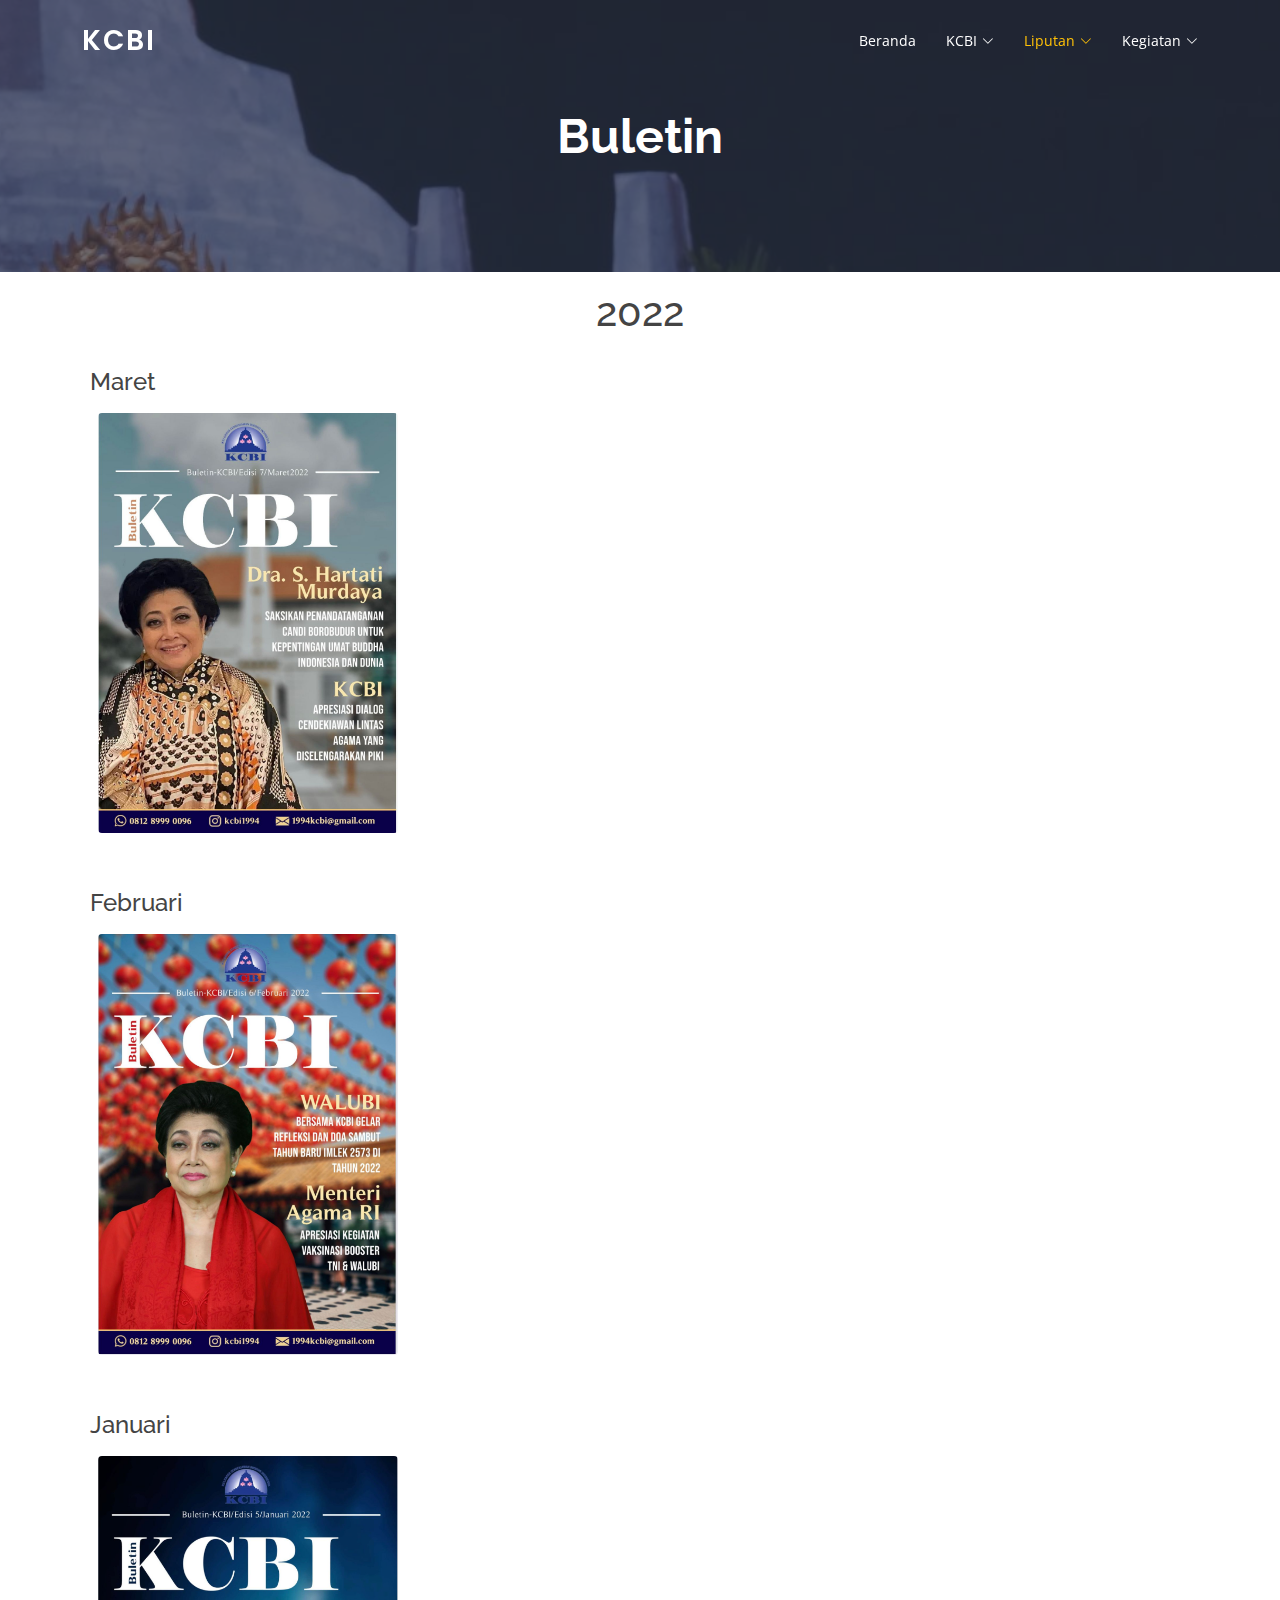
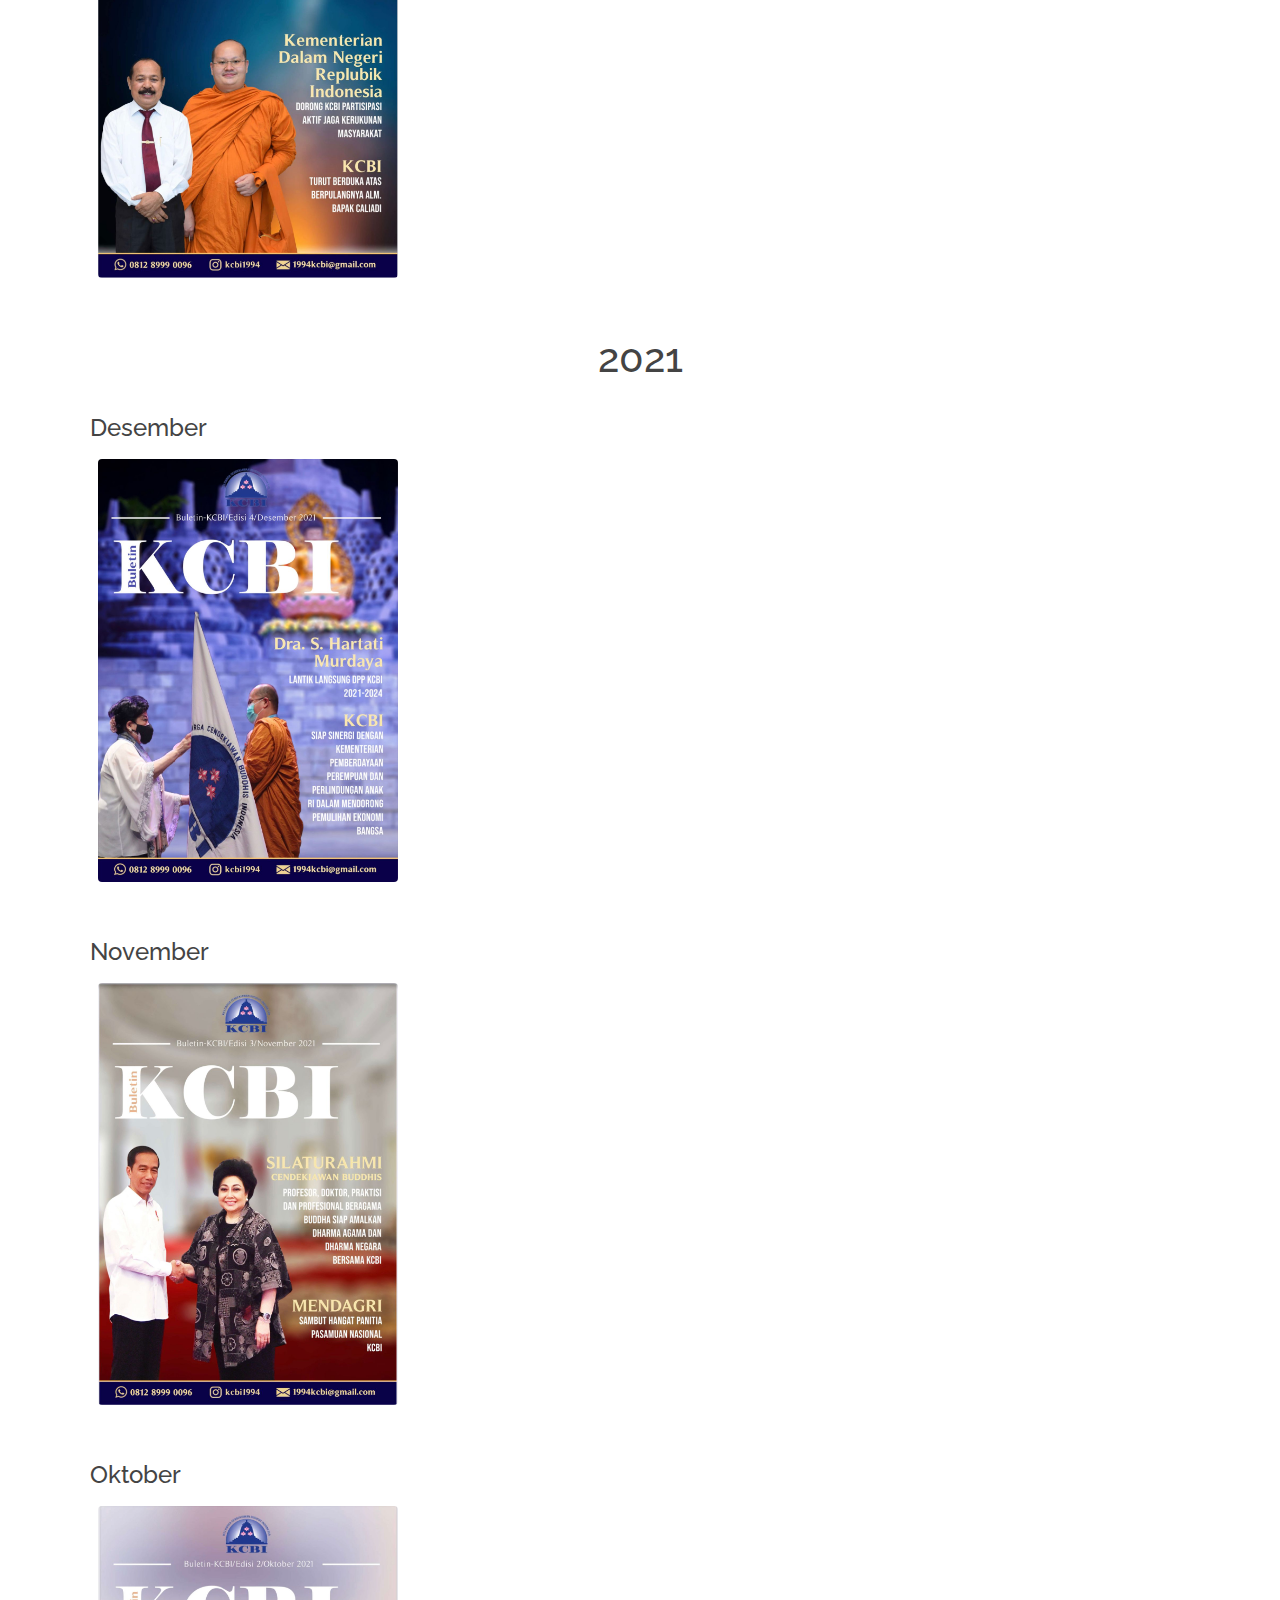
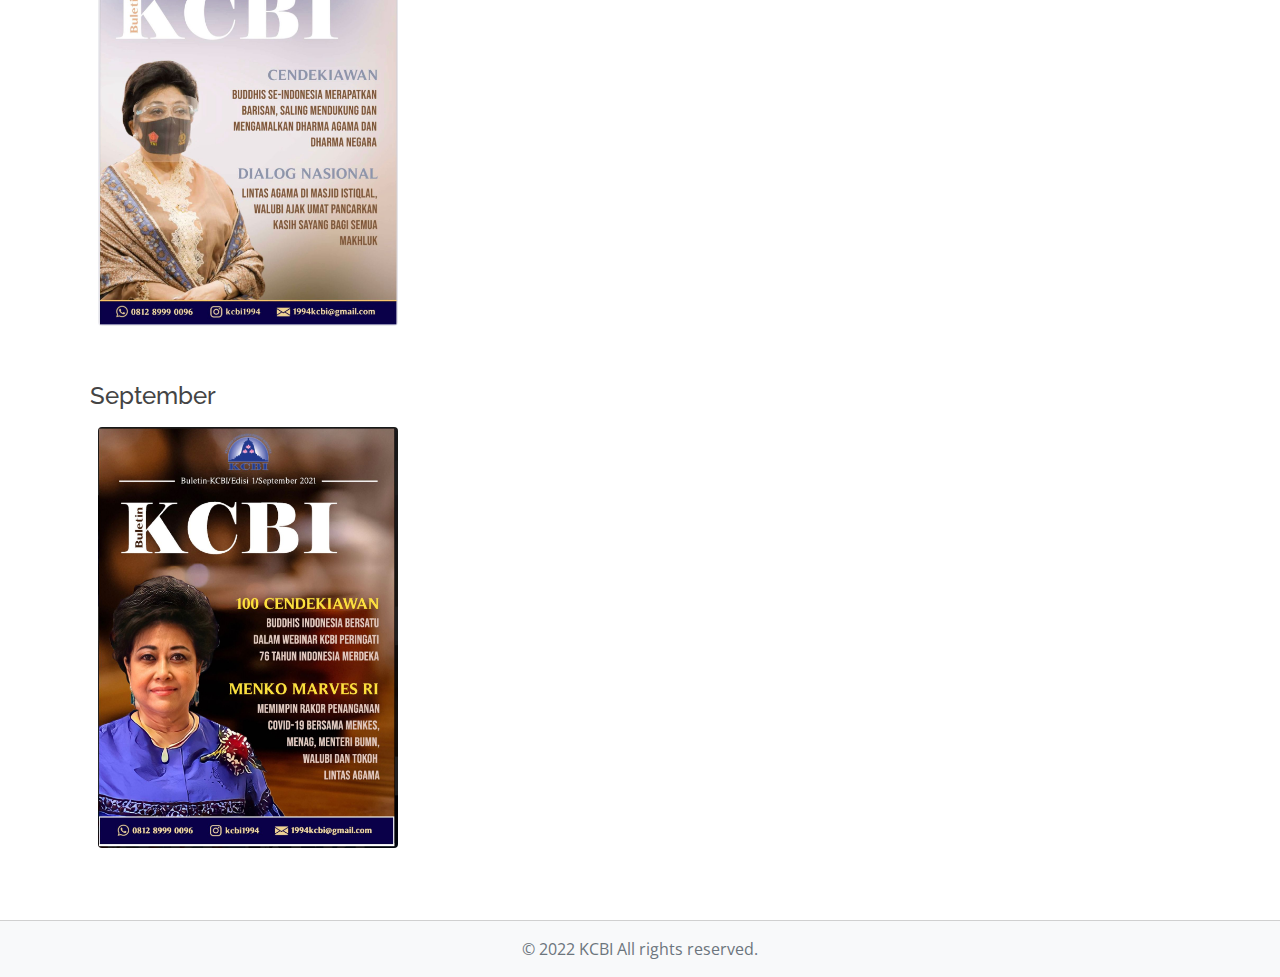
<file: buletin.html>
<!DOCTYPE html>
<html lang="en">

<head>
  <meta charset="utf-8">
  <meta content="width=device-width, initial-scale=1.0" name="viewport">

  <title>KCBI | Keluarga Cendikiawan Buddhis Indonesia</title>
  <meta content="" name="description">
  <meta content="" name="keywords">

  <!-- Favicons -->
  <link href="assets/img/kcbi.png" rel="icon">
  <link href="assets/img/kcbi.png" rel="apple-touch-icon">

  <!-- Google Fonts -->
  <link href="https://fonts.googleapis.com/css?family=Open+Sans:300,300i,400,400i,600,600i,700,700i|Raleway:300,300i,400,400i,500,500i,600,600i,700,700i|Poppins:300,300i,400,400i,500,500i,600,600i,700,700i" rel="stylesheet">

  <!-- Vendor CSS Files -->
  <link href="assets/vendor/bootstrap/css/bootstrap.min.css" rel="stylesheet">
  <link href="assets/vendor/bootstrap-icons/bootstrap-icons.css" rel="stylesheet">
  <link href="assets/vendor/boxicons/css/boxicons.min.css" rel="stylesheet">
  <link href="assets/vendor/glightbox/css/glightbox.min.css" rel="stylesheet">
  <link href="assets/vendor/swiper/swiper-bundle.min.css" rel="stylesheet">
  <link href="https://maxcdn.bootstrapcdn.com/font-awesome/4.7.0/css/font-awesome.min.css" rel="stylesheet" />

  <!-- Template Main CSS File -->
  <link href="assets/css/style.css" rel="stylesheet">
  <link href="assets/css/card-profile.css" rel="stylesheet">

  <!-- =======================================================
  * Template Name: Baker - v4.7.0
  * Template URL: https://bootstrapmade.com/baker-free-onepage-bootstrap-theme/
  * Author: BootstrapMade.com
  * License: https://bootstrapmade.com/license/
  ======================================================== -->
</head>

<body>

  <!-- ======= Header ======= -->
  <header id="header" class="fixed-top header-transparent">
    <div class="container d-flex align-items-center justify-content-between">

      <h1 class="logo">
        <a href="index.html">KCBI</a>
      </h1>
      <!-- Uncomment below if you prefer to use an image logo -->
      <!-- <a href="index.html" class="logo"><img src="assets/img/logo.png" alt="" class="img-fluid"></a>-->

      <nav id="navbar" class="navbar">
        <ul>
          <li><a class="nav-link" href="/">Beranda</a></li>
          <li class="dropdown"><a href="#"><span>KCBI</span> <i class="bi bi-chevron-down"></i></a>
            <ul>
              <li><a href="about-us.html">Tentang Kami</a></li>
              <li><a href="history.html">Sejarah</a></li>
              <li><a href="vision-mission.html">Visi & Misi</a></li>
              <li><a href="management.html">Badan Pengurus</a></li>
              <li><a href="contact-us.html">Hubungi Kami</a></li>
            </ul>
          </li>
          <li class="dropdown"><a class="active" href="#"><span>Liputan</span> <i class="bi bi-chevron-down"></i></a>
            <ul>
              <li class="disabled"><a class="active disabled" >Buletin</a></li>
              <li><a href="gallery.html">Galeri</a></li>
            </ul>
          </li>
          <li class="dropdown"><a href="#"><span>Kegiatan</span> <i class="bi bi-chevron-down"></i></a>
            <ul>
              <li><a href="idt.html">Intl. Dhamma Teaching</a></li>
            </ul>
          </li>
          <!-- <li><a class="nav-link" href="news.html">Berita</a></li> -->
          <!-- <li><a class="nav-link scrollto" href="#history">Sejarah</a></li> -->
          <!-- <li><a class="nav-link scrollto " href="#portfolio">Portfolio</a></li> -->
          <!-- <li><a class="nav-link scrollto" href="#team">Badan Pengurus</a></li> -->
          <!-- <li><a class="nav-link scrollto" href="#pricing">Pricing</a></li> -->
          <!-- <li><a class="nav-link scrollto" href="#contact">Hubungi Kami</a></li> -->
        </ul>
        <i class="bi bi-list mobile-nav-toggle"></i>
      </nav><!-- .navbar -->

    </div>
  </header><!-- End Header -->

  <!-- ======= Hero Section ======= -->
  <section id="hero" class="d-flex align-items-center justify-content-center h-auto">
    <div class="container position-relative py-5">
      <h1>Buletin</h1>
    </div>
  </section><!-- End Hero -->

  <main id="main">

    <div class="container data py-3">

    </div>


  </main><!-- End #main -->

  <footer>
    <hr class="p-0 m-0 b-0">
    <div class="bg-light py-2">
      <div class="container text-center">
        <p class="text-muted mb-0 py-2">© 2022 KCBI All rights reserved.</p>
      </div>
    </div>
  </footer>

  <a href="#" class="back-to-top d-flex align-items-center justify-content-center"><i class="bi bi-arrow-up-short"></i></a>

  <!-- Vendor JS Files -->
  <script src="assets/vendor/purecounter/purecounter.js"></script>
  <script src="assets/vendor/bootstrap/js/bootstrap.bundle.min.js"></script>
  <script src="assets/vendor/glightbox/js/glightbox.min.js"></script>
  <script src="assets/vendor/isotope-layout/isotope.pkgd.min.js"></script>
  <script src="assets/vendor/swiper/swiper-bundle.min.js"></script>
  <script src="assets/vendor/php-email-form/validate.js"></script>
  <script src="https://cdnjs.cloudflare.com/ajax/libs/jquery/3.6.0/jquery.min.js" integrity="sha512-894YE6QWD5I59HgZOGReFYm4dnWc1Qt5NtvYSaNcOP+u1T9qYdvdihz0PPSiiqn/+/3e7Jo4EaG7TubfWGUrMQ==" crossorigin="anonymous" referrerpolicy="no-referrer"></script>

  <!-- Template Main JS File -->
  <script src="assets/js/main.js"></script>

  <script>

    fetch("./json/buletin.json")
    .then(response => {
      return response.json();
    })
    .then(data => {

      let el = ``
      
      data.sort();
      data.reverse();
      data.map(function(year){

        el += `<div class="mb-4">`;
        el += `<h1 class="text-center">${year.year}</h1>`;
        
        year.month.sort();
        year.month.reverse();

        year.month.map(function(month){

          if (month.data.length > 0) {
            el += `<div class="p-2 py-4">`
            el += `<h4>${month.name}</h4>`
            el += `<div class="d-flex px-2">`
            month.data.map(function(news){
                el +=`
                   <a href="${news.file}" target="_blank" class="my-2">
                     <img src="${news.cover}" class="rounded zoom-hover" width="300">
                   </a>
                 `;
            });
            el += `</div></div>`;
          };
        });

        el += "</div>";
        $('.data').append(el);
        el="";
      })
    });
  </script>

</body>

</html>
</file>
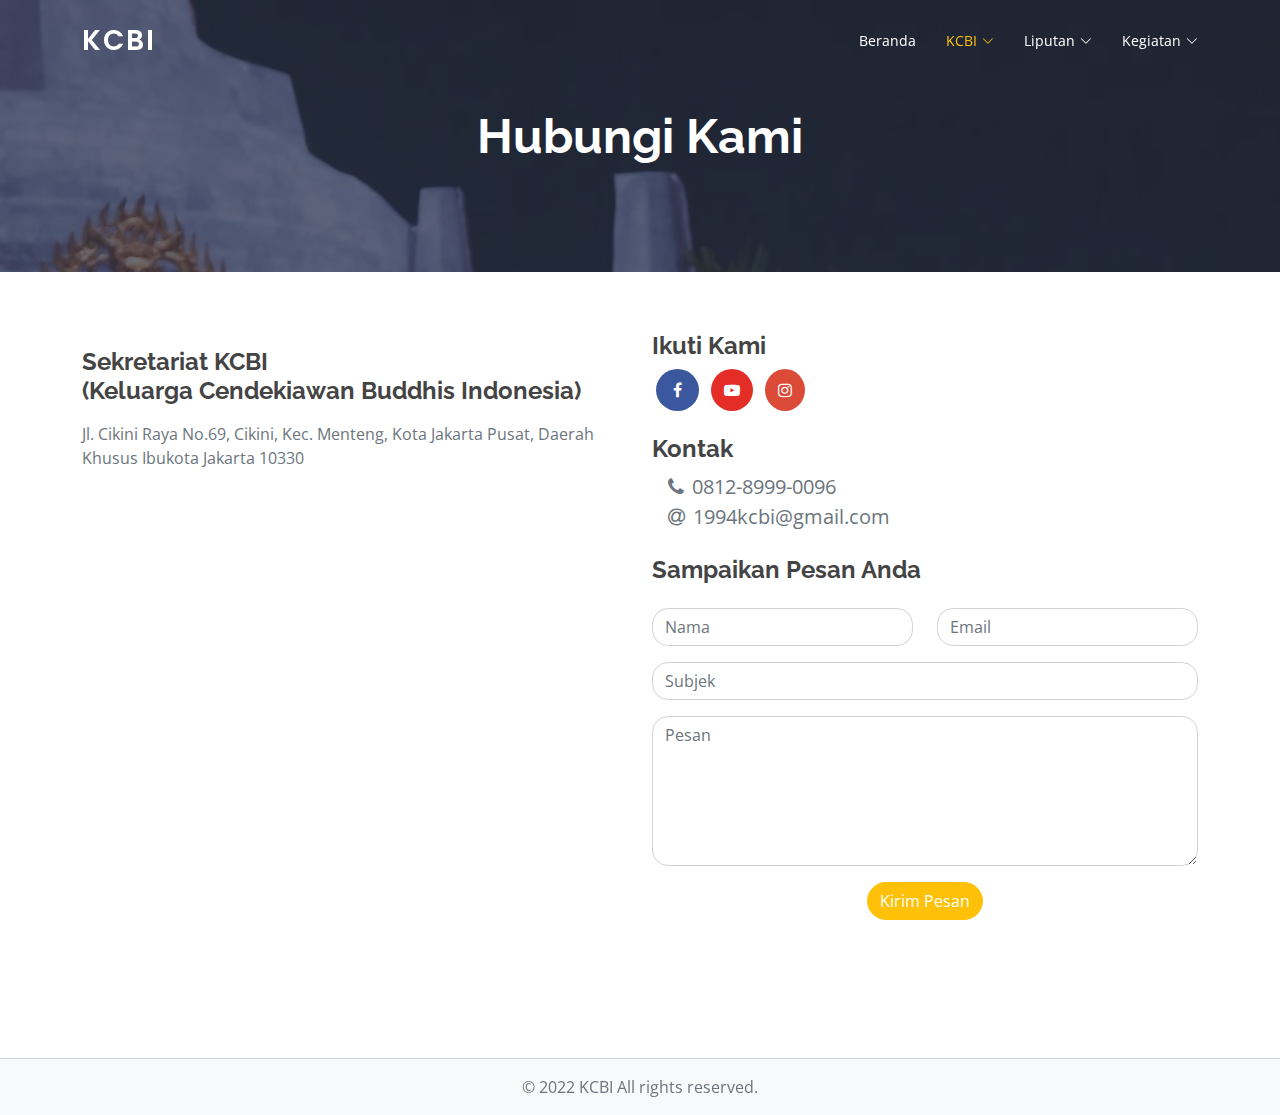
<file: contact-us.html>
<!DOCTYPE html>
<html lang="en">

<head>
  <meta charset="utf-8">
  <meta content="width=device-width, initial-scale=1.0" name="viewport">

  <title>KCBI | Keluarga Cendikiawan Buddhis Indonesia</title>
  <meta content="" name="description">
  <meta content="" name="keywords">

  <!-- Favicons -->
  <link href="assets/img/kcbi.png" rel="icon">
  <link href="assets/img/kcbi.png" rel="apple-touch-icon">

  <!-- Google Fonts -->
  <link href="https://fonts.googleapis.com/css?family=Open+Sans:300,300i,400,400i,600,600i,700,700i|Raleway:300,300i,400,400i,500,500i,600,600i,700,700i|Poppins:300,300i,400,400i,500,500i,600,600i,700,700i" rel="stylesheet">

  <!-- Vendor CSS Files -->
  <link href="assets/vendor/bootstrap/css/bootstrap.min.css" rel="stylesheet">
  <link href="assets/vendor/bootstrap-icons/bootstrap-icons.css" rel="stylesheet">
  <link href="assets/vendor/boxicons/css/boxicons.min.css" rel="stylesheet">
  <link href="assets/vendor/glightbox/css/glightbox.min.css" rel="stylesheet">
  <link href="assets/vendor/swiper/swiper-bundle.min.css" rel="stylesheet">
  <link href="https://maxcdn.bootstrapcdn.com/font-awesome/4.7.0/css/font-awesome.min.css" rel="stylesheet" />

  <!-- Template Main CSS File -->
  <link href="assets/css/style.css" rel="stylesheet">
  <link href="assets/css/card-profile.css" rel="stylesheet">
  <link href="assets/css/button.css" rel="stylesheet">

  <!-- =======================================================
  * Template Name: Baker - v4.7.0
  * Template URL: https://bootstrapmade.com/baker-free-onepage-bootstrap-theme/
  * Author: BootstrapMade.com
  * License: https://bootstrapmade.com/license/
  ======================================================== -->
</head>

<body>

  <!-- ======= Header ======= -->
  <header id="header" class="fixed-top header-transparent">
    <div class="container d-flex align-items-center justify-content-between">

      <h1 class="logo">
        <a href="index.html">KCBI</a>
      </h1>
      <!-- Uncomment below if you prefer to use an image logo -->
      <!-- <a href="index.html" class="logo"><img src="assets/img/logo.png" alt="" class="img-fluid"></a>-->

      <nav id="navbar" class="navbar">
        <ul>
          <li><a class="nav-link" href="/">Beranda</a></li>
          <li class="dropdown"><a class="active href="#"><span>KCBI</span> <i class="bi bi-chevron-down"></i></a>
            <ul>
              <li><a href="about-us.html">Tentang Kami</a></li>
              <li><a href="history.html">Sejarah</a></li>
              <li><a href="vision-mission.html">Visi & Misi</a></li>
              <li><a href="management.html">Badan Pengurus</a></li>
              <li><a class="active disabled">Hubungi Kami</a></li>
            </ul>
          </li>
          <li class="dropdown"><a href="#"><span>Liputan</span> <i class="bi bi-chevron-down"></i></a>
            <ul>
              <li><a href="buletin.html">Buletin</a></li>
              <li><a href="gallery.html">Galeri</a></li>
            </ul>
          </li>
          <li class="dropdown"><a href="#"><span>Kegiatan</span> <i class="bi bi-chevron-down"></i></a>
            <ul>
              <li><a href="idt.html">Intl. Dhamma Teaching</a></li>
            </ul>
          </li>
          <!-- <li><a class="nav-link" href="news.html">Berita</a></li> -->
          <!-- <li><a class="nav-link scrollto" href="#history">Sejarah</a></li> -->
          <!-- <li><a class="nav-link scrollto " href="#portfolio">Portfolio</a></li> -->
          <!-- <li><a class="nav-link scrollto" href="#team">Badan Pengurus</a></li> -->
          <!-- <li><a class="nav-link scrollto" href="#pricing">Pricing</a></li> -->
          <!-- <li><a class="nav-link scrollto" href="#contact">Hubungi Kami</a></li> -->
        </ul>
        <i class="bi bi-list mobile-nav-toggle"></i>
      </nav><!-- .navbar -->

    </div>
  </header><!-- End Header -->

  <!-- ======= Hero Section ======= -->
  <section id="hero" class="d-flex align-items-center justify-content-center h-auto">
    <div class="container position-relative py-5">
      <h1>Hubungi Kami</h1>
    </div>
  </section><!-- End Hero -->

  <main id="main">

    <section id="contact" class="contact">
      <div class="container">
    
        <!-- <div class="section-title">
          <h2>Hubungi Kami</h2>
        </div> -->
    
        <div class="row">
    
          <div class="col-lg-6 mb-4">
            <h4 class="fw-bold lh-md my-3">
              Sekretariat KCBI <br/>
              (Keluarga Cendekiawan Buddhis Indonesia)
            </h4>
            <p class="text-muted mb-5">
              Jl. Cikini Raya No.69, Cikini, Kec. Menteng, Kota Jakarta Pusat, Daerah Khusus Ibukota Jakarta 10330
            </p>
            <iframe 
              class="rounded-md"
              src="https://www.google.com/maps/embed?pb=!1m18!1m12!1m3!1d3966.5610913033415!2d106.8356972147689!3d-6.189438395519133!2m3!1f0!2f0!3f0!3m2!1i1024!2i768!4f13.1!3m3!1m2!1s0x2e69f5c407136fef%3A0xcd7571db80a6ca72!2sSekretariat%20KCBI%20(Keluarga%20Cendekiawan%20Buddhis%20Indonesia)!5e0!3m2!1sen!2sid!4v1647779549117!5m2!1sen!2sid" width="100%" height="450" style="border:0;" allowfullscreen=""
              loading="lazy">
            </iframe>
          </div>

          <div class="col-lg-6 mb-3">

            <div class="5">
              <h4 class="fw-bold">Ikuti Kami</h4>
              <div class="template-demo"> 
                <a href="https://www.facebook.com/kcbi1994" target="_blank" class="mx-1 btn btn-social-icon btn-facebook btn-rounded py-2 px-3"><i class="fa fa-facebook"></i></a> 
                <a href="https://www.youtube.com/channel/UCHdTyc7fETxDQ1yh8aRqOxQ" target="_blank" class="mx-1 btn btn-social-icon btn-youtube btn-rounded py-2"><i class="fa fa-youtube-play"></i></a> 
                <a href="https://www.instagram.com/kcbi1994/" target="_blank" class="mx-1 btn btn-social-icon btn-instagram btn-rounded py-2"><i class="fa fa-instagram"></i></a> 
              </div>
            </div>

            <div class="my-4">
              <h4 class="fw-bold">Kontak</h4>
              <ul class="list-unstyled ms-3 text-muted">
                <li class="fs-5"><i class="fa fa-phone me-2"></i>0812-8999-0096</li>
                <li class="fs-5"><i class="fa fa-at me-2"></i>1994kcbi@gmail.com</li>
              </ul>
             </div>

            <div class="mb-3">
              <h4 class="fw-bold mb-4">Sampaikan Pesan Anda</h4>
              <form action="" id="contact-form">
                <div class="row">
                  <div class="col-md-6 form-group">
                    <input type="text" name="name" class="form-control rounded-md" id="name" placeholder="Nama" required>
                  </div>
                  <div class="col-md-6 form-group mt-3 mt-md-0">
                    <input type="email" class="form-control rounded-md" name="email" id="email" placeholder="Email" required>
                  </div>
                </div>
                <div class="form-group mt-3">
                  <input type="text" class="form-control rounded-md" name="subject" id="subject" placeholder="Subjek" required>
                </div>
                <div class="form-group mt-3">
                  <textarea class="form-control rounded-md" name="body" rows="5" placeholder="Pesan" required style="min-height:150px"></textarea>
                </div>
                <div class="text-center my-3">
                  <button type="submit" value="SUBMIT" id="submit-contact-form" class="btn btn-warning text-white rounded-pill" >Kirim Pesan</button>
                </div>
              </form>
            </div>

          </div>
    
        </div>
    
      </div>
    </section>


  </main><!-- End #main -->

  <footer>
    <hr class="p-0 m-0 b-0">
    <div class="bg-light py-2">
      <div class="container text-center">
        <p class="text-muted mb-0 py-2">© 2022 KCBI All rights reserved.</p>
      </div>
    </div>
  </footer>

  <a href="#" class="back-to-top d-flex align-items-center justify-content-center"><i class="bi bi-arrow-up-short"></i></a>

  <!-- Vendor JS Files -->
  <script src="assets/vendor/purecounter/purecounter.js"></script>
  <script src="assets/vendor/bootstrap/js/bootstrap.bundle.min.js"></script>
  <script src="assets/vendor/glightbox/js/glightbox.min.js"></script>
  <script src="assets/vendor/isotope-layout/isotope.pkgd.min.js"></script>
  <script src="assets/vendor/swiper/swiper-bundle.min.js"></script>
  <script src="assets/vendor/php-email-form/validate.js"></script>
  <script src="https://cdnjs.cloudflare.com/ajax/libs/jquery/3.6.0/jquery.min.js" integrity="sha512-894YE6QWD5I59HgZOGReFYm4dnWc1Qt5NtvYSaNcOP+u1T9qYdvdihz0PPSiiqn/+/3e7Jo4EaG7TubfWGUrMQ==" crossorigin="anonymous" referrerpolicy="no-referrer"></script>

  <!-- Template Main JS File -->
  <script src="assets/js/main.js"></script>

  <script>
      $('#contact-form').on('submit', function (e) {
          e.preventDefault();
          var form =  new FormData(document.getElementById('contact-form'));
          var values = {}
  
          for (var value of form.entries()) {
            values[value[0]] = value[1];
          }

          let format = `mailto:1994kcbi@gmail.com?subject=${values.subject}&body=Hello My Name is ${values.name} (${values.email})

${values.body}`;

            window.open(encodeURI(format), '_blank');
  
          return false;
       });
  </script>

</body>

</html>
</file>
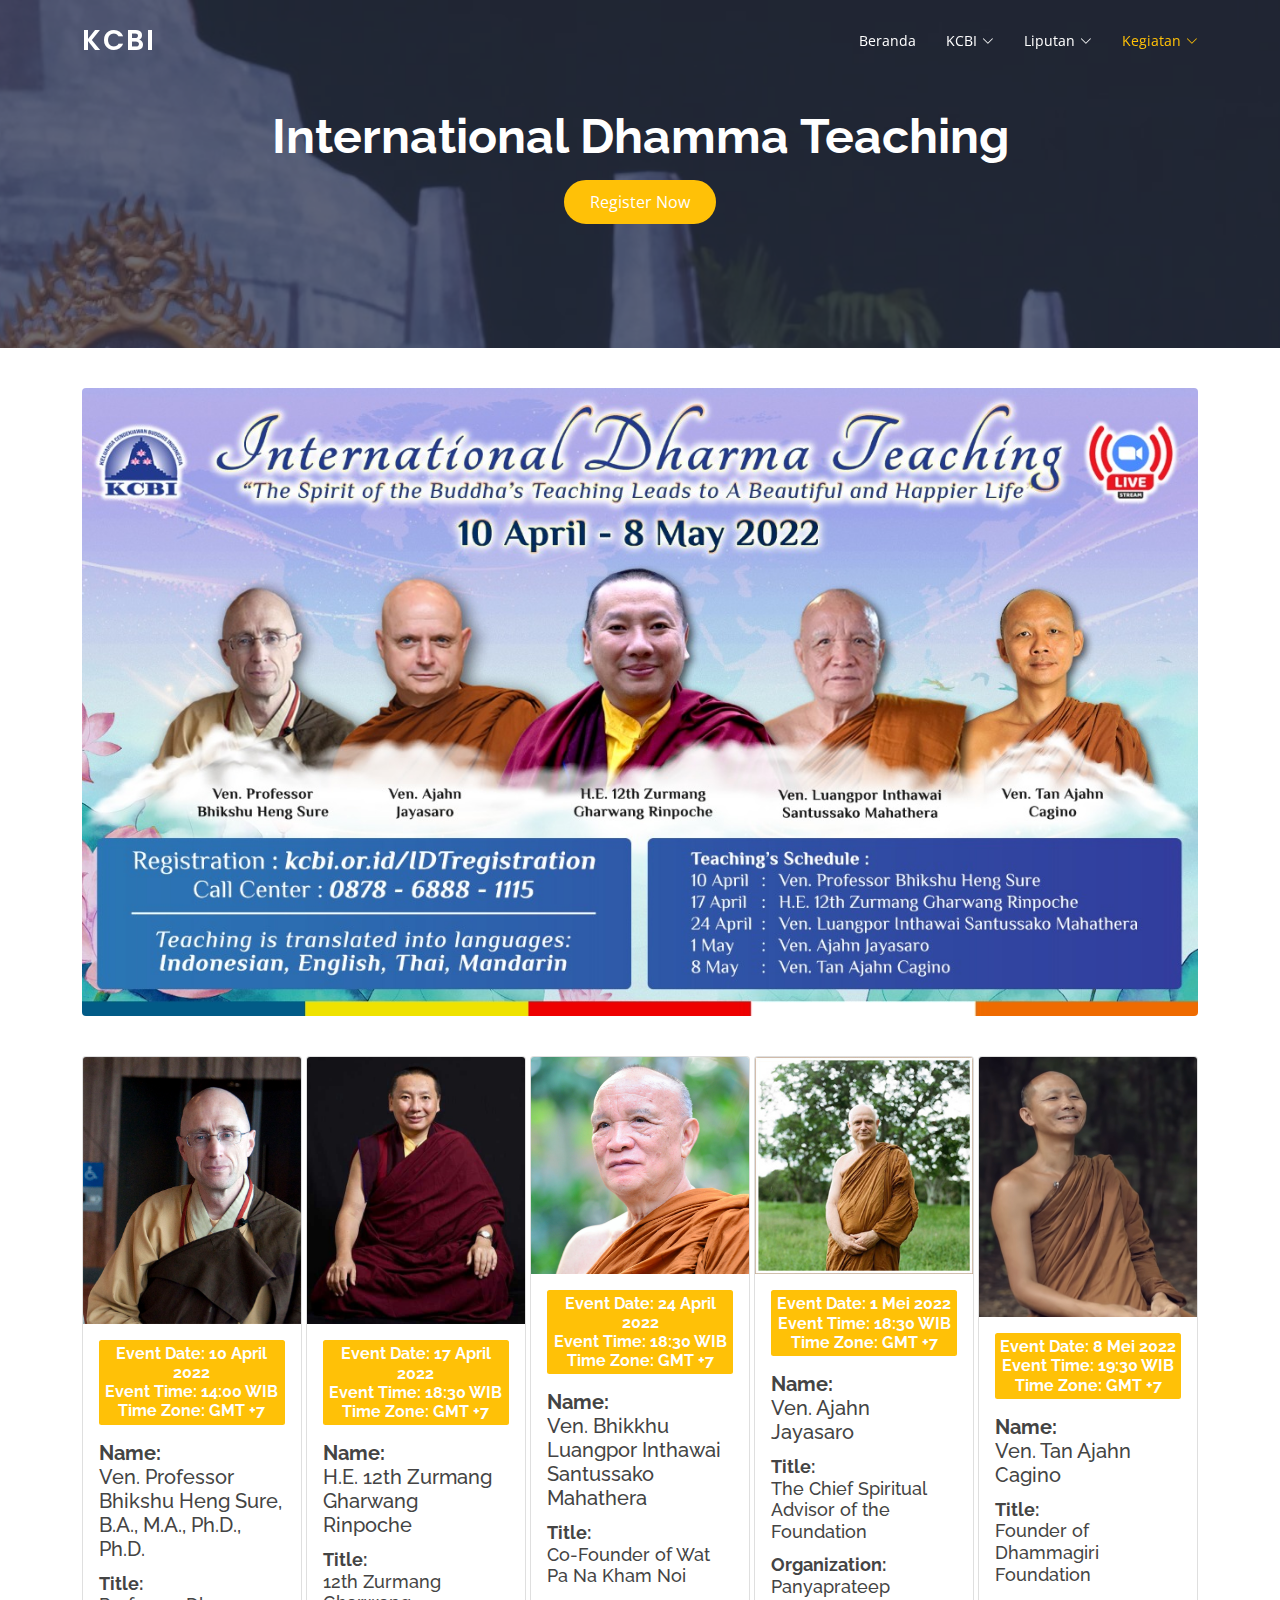
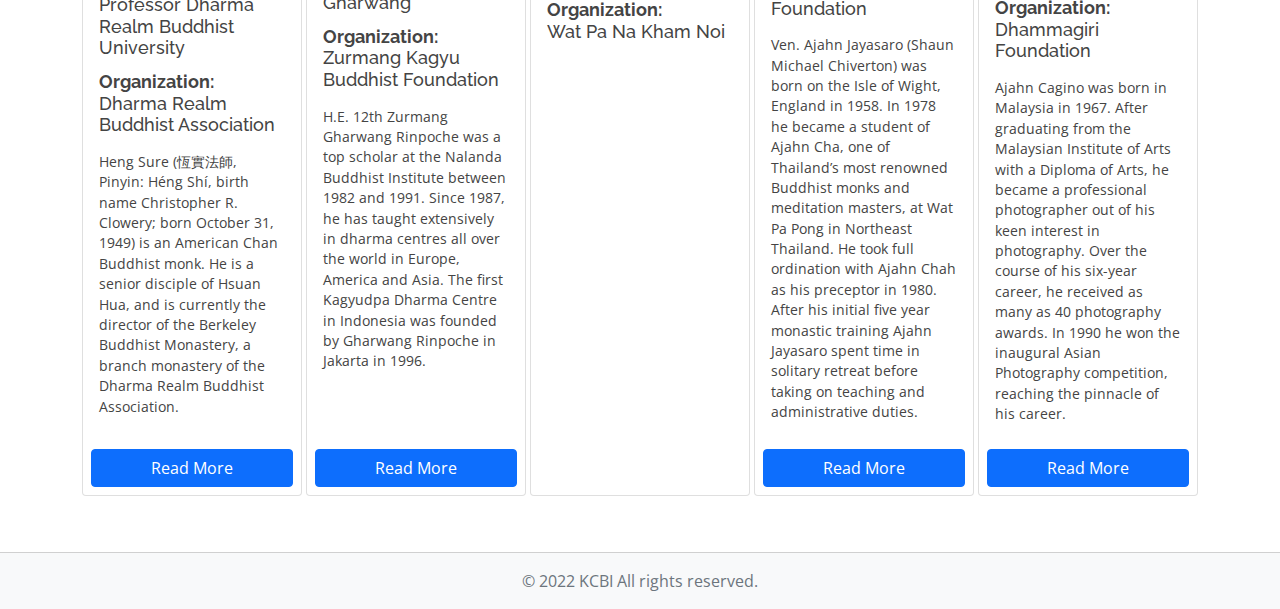
<file: idt.html>
<!DOCTYPE html>
<html lang="en">

<head>
  <meta charset="utf-8">
  <meta content="width=device-width, initial-scale=1.0" name="viewport">

  <title>KCBI | Keluarga Cendikiawan Buddhis Indonesia</title>
  <meta content="" name="description">
  <meta content="" name="keywords">

  <!-- JQuery -->
  <!-- <script src="jquery-3.6.0.min.js"></script> -->

  <!-- Favicons -->
  <link href="assets/img/kcbi.png" rel="icon">
  <link href="assets/img/kcbi.png" rel="apple-touch-icon">

  <!-- Google Fonts -->
  <link href="https://fonts.googleapis.com/css?family=Open+Sans:300,300i,400,400i,600,600i,700,700i|Raleway:300,300i,400,400i,500,500i,600,600i,700,700i|Poppins:300,300i,400,400i,500,500i,600,600i,700,700i" rel="stylesheet">

  <!-- Vendor CSS Files -->
  <link href="assets/vendor/bootstrap/css/bootstrap.min.css" rel="stylesheet">
  <link href="assets/vendor/bootstrap-icons/bootstrap-icons.css" rel="stylesheet">
  <link href="assets/vendor/boxicons/css/boxicons.min.css" rel="stylesheet">
  <link href="assets/vendor/glightbox/css/glightbox.min.css" rel="stylesheet">
  <link href="assets/vendor/swiper/swiper-bundle.min.css" rel="stylesheet">
  <link href="https://maxcdn.bootstrapcdn.com/font-awesome/4.7.0/css/font-awesome.min.css" rel="stylesheet" />

  <!-- Template Main CSS File -->
  <link href="assets/css/style.css" rel="stylesheet">
  <link href="assets/css/card-profile.css" rel="stylesheet">

  <!-- =======================================================
  * Template Name: Baker - v4.7.0
  * Template URL: https://bootstrapmade.com/baker-free-onepage-bootstrap-theme/
  * Author: BootstrapMade.com
  * License: https://bootstrapmade.com/license/
  ======================================================== -->
</head>

<body>

  <!-- ======= Header ======= -->
  <header id="header" class="fixed-top header-transparent">
    <div class="container d-flex align-items-center justify-content-between">

      <h1 class="logo">
        <a href="index.html">KCBI</a>
      </h1>
      <!-- Uncomment below if you prefer to use an image logo -->
      <!-- <a href="index.html" class="logo"><img src="assets/img/logo.png" alt="" class="img-fluid"></a>-->

      <nav id="navbar" class="navbar">
        <ul>
          <li><a class="nav-link" href="/">Beranda</a></li>
          <li class="dropdown"><a href="#"><span>KCBI</span> <i class="bi bi-chevron-down"></i></a>
            <ul>
              <li><a href="about-us.html">Tentang Kami</a></li>
              <li><a href="history.html">Sejarah</a></li>
              <li><a href="vision-mission.html">Visi & Misi</a></li>
              <li><a href="management.html">Badan Pengurus</a></li>
              <li><a href="contact-us.html">Hubungi Kami</a></li>
            </ul>
          </li>
          <li class="dropdown"><a href="#"><span>Liputan</span> <i class="bi bi-chevron-down"></i></a>
            <ul>
              <li><a href="buletin.html">Buletin</a></li>
              <li><a href="gallery.html">Galeri</a></li>
            </ul>
          </li>
          <li class="dropdown"><a class="active" href="#"><span>Kegiatan</span> <i class="bi bi-chevron-down"></i></a>
            <ul>
              <li><a class="active disabled">Intl. Dhamma Teaching</a></li>
            </ul>
          </li>
          <!-- <li><a class="nav-link" href="news.html">Berita</a></li> -->
          <!-- <li><a class="nav-link scrollto" href="#history">Sejarah</a></li> -->
          <!-- <li><a class="nav-link scrollto " href="#portfolio">Portfolio</a></li> -->
          <!-- <li><a class="nav-link scrollto" href="#team">Badan Pengurus</a></li> -->
          <!-- <li><a class="nav-link scrollto" href="#pricing">Pricing</a></li> -->
          <!-- <li><a class="nav-link scrollto" href="#contact">Hubungi Kami</a></li> -->
        </ul>
        <i class="bi bi-list mobile-nav-toggle"></i>
      </nav><!-- .navbar -->

    </div>
  </header><!-- End Header -->

  <!-- ======= Hero Section ======= -->
  <section id="hero" class="d-flex align-items-center justify-content-center h-auto">
    <div class="container position-relative py-5">
      <h1>International Dhamma Teaching</h1>
      <a
        href="https://us02web.zoom.us/webinar/register/WN_XUr8qQohTDS6zdptAlgLsw"
        target="_blank"
        class="my-3 btn btn-warning text-white scrollto mx-2 rounded-pill px-4 border-2 border-warning py-2"
      >
        Register Now
      </a>
    </div>
  </section><!-- End Hero -->

  <!-- Render Intl. Dhamma Teaching Guest List -->
  <main id="main">
    <div class="container">
      <a 
        href="https://us02web.zoom.us/webinar/register/WN_XUr8qQohTDS6zdptAlgLsw"
        target="_blank"
      >
        <img
          src="assets/img/idt/idt-poster.jpeg"
          alt="International Dhamma Teaching Poster"
          class="idt-poster"
        >
      </a>
    </div>
    <div
      id="idt_guest"
      class="container data py-3"
    ></div>
  </main>
  <!-- ./Render Intl. Dhamma Teaching Guest List -->

  <footer>
    <hr class="p-0 m-0 b-0">
    <div class="bg-light py-2">
      <div class="container text-center">
        <p class="text-muted mb-0 py-2">© 2022 KCBI All rights reserved.</p>
      </div>
    </div>
  </footer>

  <a href="#" class="back-to-top d-flex align-items-center justify-content-center"><i class="bi bi-arrow-up-short"></i></a>

  <!-- Vendor JS Files -->
  <script src="assets/vendor/purecounter/purecounter.js"></script>
  <script src="assets/vendor/bootstrap/js/bootstrap.bundle.min.js"></script>
  <script src="assets/vendor/glightbox/js/glightbox.min.js"></script>
  <script src="assets/vendor/isotope-layout/isotope.pkgd.min.js"></script>
  <script src="assets/vendor/swiper/swiper-bundle.min.js"></script>
  <script src="assets/vendor/php-email-form/validate.js"></script>
  <script src="https://cdnjs.cloudflare.com/ajax/libs/jquery/3.6.0/jquery.min.js" integrity="sha512-894YE6QWD5I59HgZOGReFYm4dnWc1Qt5NtvYSaNcOP+u1T9qYdvdihz0PPSiiqn/+/3e7Jo4EaG7TubfWGUrMQ==" crossorigin="anonymous" referrerpolicy="no-referrer"></script>

  <!-- Template Main JS File -->
  <script src="assets/js/main.js"></script>

  <script>

    // function to handle read more at button
    function handleReadMore(id) {
      var dots = document.getElementById(`dots_${id}`);
      var moreText = document.getElementById(`more_${id}`);
      var btnText = document.getElementById(`read_more_btn_${id}`);
      if (dots.style.display === "none") {
        dots.style.display = "inline";
        btnText.innerHTML = "Read more";
        moreText.style.display = "none";
      } else {
        dots.style.display = "none";
        btnText.innerHTML = "Read less";
        moreText.style.display = "inline";
      }
    };

    // get main container
    const mainContainer = document.getElementById("idt_guest");
    
    // render guest list to main container
    fetch("./json/idt-guest-list.json", {
      method: "GET",
      headers: {
        "Content-Type": "application/json",
      },
    })
    .then(response => {
      return response.json();
    })
    .then(data => {
      const guestsList = data.guests;
      guestsList.map((val, idx) => {
        const guest_card = `
          <div class="card" id="idt_guest_card" style="margin-bottom: 2.5rem;">
            <img class="card-img-top" src="${val.image}" alt="Card image cap">
            <div class="card-body">
              <h5 class="card-event" style="margin-bottom: 1rem;">
                <b>Event Date: ${val.date}</b>
                <br/>
                <b>Event Time: ${val.time}</b>
                <br/>
                <b>Time Zone: GMT +7</b>
              </h5>
              <h5 class="card-title" style="margin-bottom: 1rem;">
                <b>Name:</b> <br/>
                ${val.name}
              </h5>
              <h5 class="card-subtitle" style="margin-bottom: 1rem;">
                <b>Title:</b> <br/>
                ${val.title}
              </h5>
              <h5 class="card-subtitle" style="margin-bottom: 1rem;">
                <b>Organization:</b> <br/>
                ${val.organization}
              </h5>
              <p class="card-text">
                ${val.biography}
                <span id="dots_${val.id}"></span>
                <span id="more_${val.id}" style="display: none;">
                  ${val.more_biography}
                </span>
              </p>
            </div>
            ${
              val.biography !== ""
              ? (`
                <button
                  class="btn btn-primary readmorebtn"
                  id="read_more_btn_${val.id}"
                  onClick="handleReadMore(${val.id})"
                >
                  Read More
                </button>
              `)
              : ""
            }
          </div>
        `;
        mainContainer.innerHTML += guest_card;
      })
    })

  </script>

  <style>
    #idt_guest {
      display: flex;
      justify-content: space-between;
    }
    .card-event {
      text-align: center;
      border-radius: 2.5px;
      padding: 0.25rem;
      font-size: 1rem;
      color: #fff;
      background-color: #ffc107;
    }
    .card-subtitle {
      font-size: 1.125rem;
    }
    .card-text {
      font-size: 0.85rem;
    }
    .readmorebtn {
      align-items: flex-end;
      margin: 0.5rem;
    }
    #idt_guest_card {
      width: 18rem;
      margin-right: 0.275rem;
    }
    #idt_guest_card:last-child {
      margin-right: 0;
    }
    .idt-poster {
      width: 100%;
      margin: 2.5rem 0 1.5rem 0;
      border-radius: 0.25rem;
    }
    @media only screen and (max-width: 600px) {
      #idt_guest {
        display: flex;
        justify-content: space-between;
        flex-wrap: wrap;
      }
      #idt_guest_card {
        width: 100%;
        margin-right: 0;
      }
      .idt-poster {
        margin: 1.5rem 0 0.5rem 0;
      }
    }
    @media only screen and (max-width: 1000px) {
      #idt_guest {
        display: flex;
        justify-content: space-between;
        flex-wrap: wrap;
      }
      #idt_guest_card {
        width: 100%;
        margin-right: 0;
      }
      .idt-poster {
        margin: 1.5rem 0 0.5rem 0;
      }
    }
  </style>

</body>

</html>
</file>
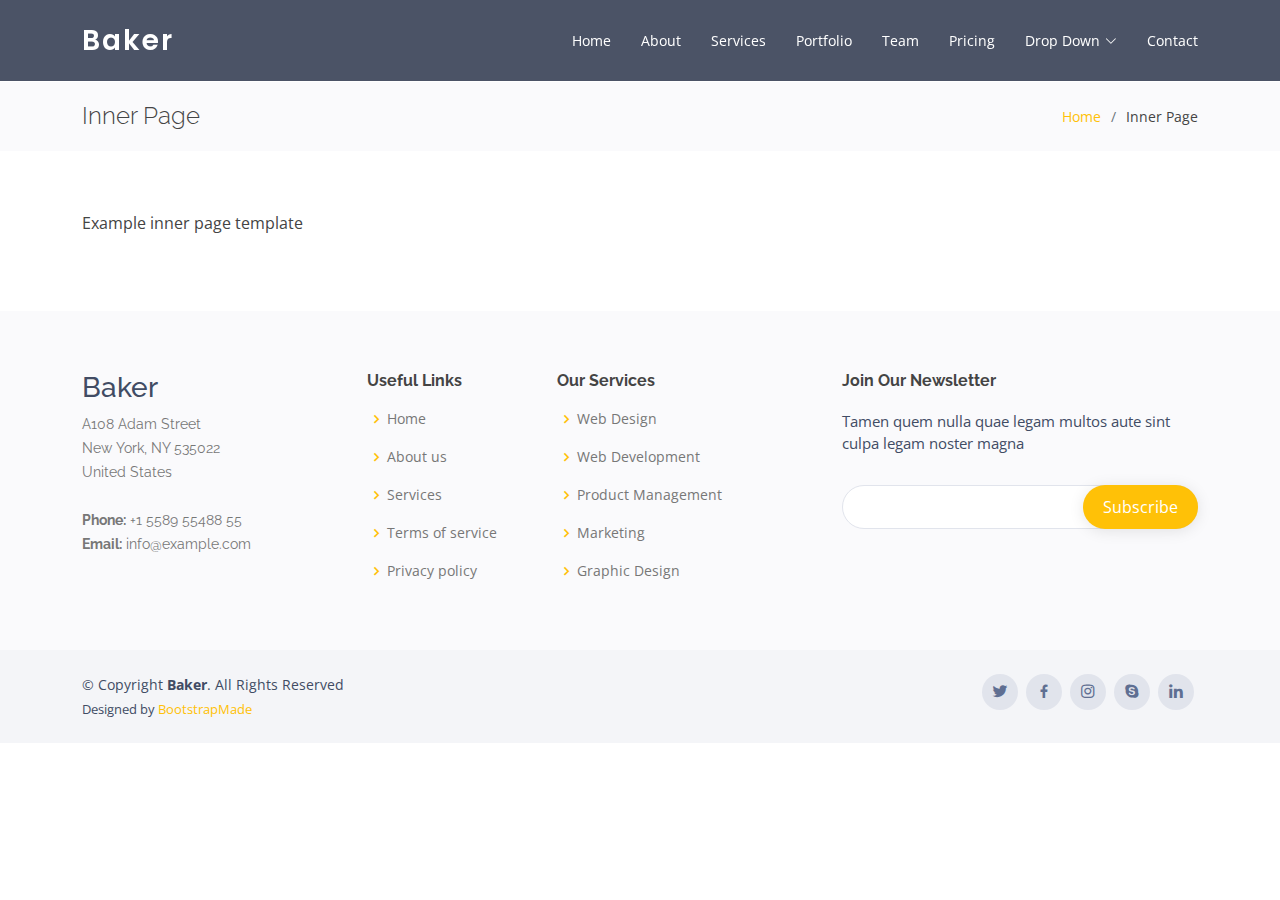
<file: inner-page.html>
<!DOCTYPE html>
<html lang="en">

<head>
  <meta charset="utf-8">
  <meta content="width=device-width, initial-scale=1.0" name="viewport">

  <title>Inner Page - Baker Bootstrap Template</title>
  <meta content="" name="description">
  <meta content="" name="keywords">

  <!-- Favicons -->
  <link href="assets/img/kcbi.png" rel="icon">
  <link href="assets/img/kcbi.png" rel="apple-touch-icon">

  <!-- Google Fonts -->
  <link href="https://fonts.googleapis.com/css?family=Open+Sans:300,300i,400,400i,600,600i,700,700i|Raleway:300,300i,400,400i,500,500i,600,600i,700,700i|Poppins:300,300i,400,400i,500,500i,600,600i,700,700i" rel="stylesheet">

  <!-- Vendor CSS Files -->
  <link href="assets/vendor/bootstrap/css/bootstrap.min.css" rel="stylesheet">
  <link href="assets/vendor/bootstrap-icons/bootstrap-icons.css" rel="stylesheet">
  <link href="assets/vendor/boxicons/css/boxicons.min.css" rel="stylesheet">
  <link href="assets/vendor/glightbox/css/glightbox.min.css" rel="stylesheet">
  <link href="assets/vendor/swiper/swiper-bundle.min.css" rel="stylesheet">

  <!-- Template Main CSS File -->
  <link href="assets/css/style.css" rel="stylesheet">

  <!-- =======================================================
  * Template Name: Baker - v4.7.0
  * Template URL: https://bootstrapmade.com/baker-free-onepage-bootstrap-theme/
  * Author: BootstrapMade.com
  * License: https://bootstrapmade.com/license/
  ======================================================== -->
</head>

<body>

  <!-- ======= Header ======= -->
  <header id="header" class="fixed-top ">
    <div class="container d-flex align-items-center justify-content-between">

      <h1 class="logo"><a href="index.html">Baker</a></h1>
      <!-- Uncomment below if you prefer to use an image logo -->
      <!-- <a href="index.html" class="logo"><img src="assets/img/logo.png" alt="" class="img-fluid"></a>-->

      <nav id="navbar" class="navbar">
        <ul>
          <li><a class="nav-link scrollto " href="#hero">Home</a></li>
          <li><a class="nav-link scrollto" href="#about">About</a></li>
          <li><a class="nav-link scrollto" href="#services">Services</a></li>
          <li><a class="nav-link scrollto " href="#portfolio">Portfolio</a></li>
          <li><a class="nav-link scrollto" href="#team">Team</a></li>
          <li><a class="nav-link scrollto" href="#pricing">Pricing</a></li>
          <li class="dropdown"><a href="#"><span>Drop Down</span> <i class="bi bi-chevron-down"></i></a>
            <ul>
              <li><a href="#">Drop Down 1</a></li>
              <li class="dropdown"><a href="#"><span>Deep Drop Down</span> <i class="bi bi-chevron-right"></i></a>
                <ul>
                  <li><a href="#">Deep Drop Down 1</a></li>
                  <li><a href="#">Deep Drop Down 2</a></li>
                  <li><a href="#">Deep Drop Down 3</a></li>
                  <li><a href="#">Deep Drop Down 4</a></li>
                  <li><a href="#">Deep Drop Down 5</a></li>
                </ul>
              </li>
              <li><a href="#">Drop Down 2</a></li>
              <li><a href="#">Drop Down 3</a></li>
              <li><a href="#">Drop Down 4</a></li>
            </ul>
          </li>
          <li><a class="nav-link scrollto" href="#contact">Contact</a></li>
        </ul>
        <i class="bi bi-list mobile-nav-toggle"></i>
      </nav><!-- .navbar -->

    </div>
  </header><!-- End Header -->

  <main id="main">

    <!-- ======= Breadcrumbs ======= -->
    <section class="breadcrumbs">
      <div class="container">

        <div class="d-flex justify-content-between align-items-center">
          <h2>Inner Page</h2>
          <ol>
            <li><a href="index.html">Home</a></li>
            <li>Inner Page</li>
          </ol>
        </div>

      </div>
    </section><!-- End Breadcrumbs -->

    <section class="inner-page">
      <div class="container">
        <p>
          Example inner page template
        </p>
      </div>
    </section>

  </main><!-- End #main -->

  <!-- ======= Footer ======= -->
  <footer id="footer">

    <div class="footer-top">
      <div class="container">
        <div class="row">

          <div class="col-lg-3 col-md-6 footer-contact">
            <h3>Baker</h3>
            <p>
              A108 Adam Street <br>
              New York, NY 535022<br>
              United States <br><br>
              <strong>Phone:</strong> +1 5589 55488 55<br>
              <strong>Email:</strong> info@example.com<br>
            </p>
          </div>

          <div class="col-lg-2 col-md-6 footer-links">
            <h4>Useful Links</h4>
            <ul>
              <li><i class="bx bx-chevron-right"></i> <a href="#">Home</a></li>
              <li><i class="bx bx-chevron-right"></i> <a href="#">About us</a></li>
              <li><i class="bx bx-chevron-right"></i> <a href="#">Services</a></li>
              <li><i class="bx bx-chevron-right"></i> <a href="#">Terms of service</a></li>
              <li><i class="bx bx-chevron-right"></i> <a href="#">Privacy policy</a></li>
            </ul>
          </div>

          <div class="col-lg-3 col-md-6 footer-links">
            <h4>Our Services</h4>
            <ul>
              <li><i class="bx bx-chevron-right"></i> <a href="#">Web Design</a></li>
              <li><i class="bx bx-chevron-right"></i> <a href="#">Web Development</a></li>
              <li><i class="bx bx-chevron-right"></i> <a href="#">Product Management</a></li>
              <li><i class="bx bx-chevron-right"></i> <a href="#">Marketing</a></li>
              <li><i class="bx bx-chevron-right"></i> <a href="#">Graphic Design</a></li>
            </ul>
          </div>

          <div class="col-lg-4 col-md-6 footer-newsletter">
            <h4>Join Our Newsletter</h4>
            <p>Tamen quem nulla quae legam multos aute sint culpa legam noster magna</p>
            <form action="" method="post">
              <input type="email" name="email"><input type="submit" value="Subscribe">
            </form>
          </div>

        </div>
      </div>
    </div>

    <div class="container d-md-flex py-4">

      <div class="me-md-auto text-center text-md-start">
        <div class="copyright">
          &copy; Copyright <strong><span>Baker</span></strong>. All Rights Reserved
        </div>
        <div class="credits">
          <!-- All the links in the footer should remain intact. -->
          <!-- You can delete the links only if you purchased the pro version. -->
          <!-- Licensing information: https://bootstrapmade.com/license/ -->
          <!-- Purchase the pro version with working PHP/AJAX contact form: https://bootstrapmade.com/baker-free-onepage-bootstrap-theme/ -->
          Designed by <a href="https://bootstrapmade.com/">BootstrapMade</a>
        </div>
      </div>
      <div class="social-links text-center text-md-right pt-3 pt-md-0">
        <a href="#" class="twitter"><i class="bx bxl-twitter"></i></a>
        <a href="#" class="facebook"><i class="bx bxl-facebook"></i></a>
        <a href="#" class="instagram"><i class="bx bxl-instagram"></i></a>
        <a href="#" class="google-plus"><i class="bx bxl-skype"></i></a>
        <a href="#" class="linkedin"><i class="bx bxl-linkedin"></i></a>
      </div>
    </div>
  </footer><!-- End Footer -->

  <a href="#" class="back-to-top d-flex align-items-center justify-content-center"><i class="bi bi-arrow-up-short"></i></a>

  <!-- Vendor JS Files -->
  <script src="assets/vendor/purecounter/purecounter.js"></script>
  <script src="assets/vendor/bootstrap/js/bootstrap.bundle.min.js"></script>
  <script src="assets/vendor/glightbox/js/glightbox.min.js"></script>
  <script src="assets/vendor/isotope-layout/isotope.pkgd.min.js"></script>
  <script src="assets/vendor/swiper/swiper-bundle.min.js"></script>
  <script src="assets/vendor/php-email-form/validate.js"></script>

  <!-- Template Main JS File -->
  <script src="assets/js/main.js"></script>

</body>

</html>
</file>
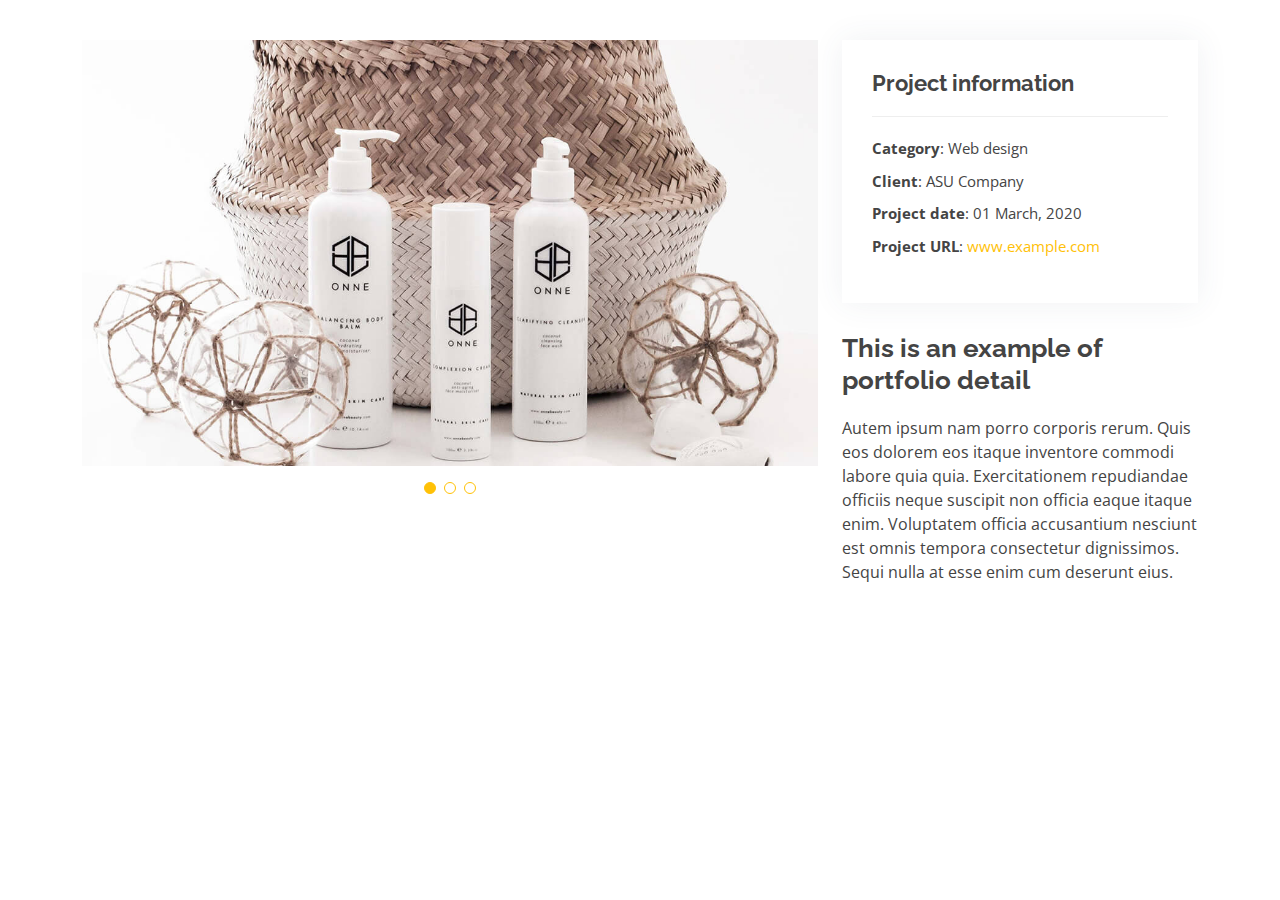
<file: portfolio-details.html>
<!DOCTYPE html>
<html lang="en">

<head>
  <meta charset="utf-8">
  <meta content="width=device-width, initial-scale=1.0" name="viewport">

  <title>Portfolio Details - Baker Bootstrap Template</title>
  <meta content="" name="description">
  <meta content="" name="keywords">

  <!-- Favicons -->
  <link href="assets/img/kcbi.png" rel="icon">
  <link href="assets/img/kcbi.png" rel="apple-touch-icon">

  <!-- Google Fonts -->
  <link href="https://fonts.googleapis.com/css?family=Open+Sans:300,300i,400,400i,600,600i,700,700i|Raleway:300,300i,400,400i,500,500i,600,600i,700,700i|Poppins:300,300i,400,400i,500,500i,600,600i,700,700i" rel="stylesheet">

  <!-- Vendor CSS Files -->
  <link href="assets/vendor/bootstrap/css/bootstrap.min.css" rel="stylesheet">
  <link href="assets/vendor/bootstrap-icons/bootstrap-icons.css" rel="stylesheet">
  <link href="assets/vendor/boxicons/css/boxicons.min.css" rel="stylesheet">
  <link href="assets/vendor/glightbox/css/glightbox.min.css" rel="stylesheet">
  <link href="assets/vendor/swiper/swiper-bundle.min.css" rel="stylesheet">

  <!-- Template Main CSS File -->
  <link href="assets/css/style.css" rel="stylesheet">

  <!-- =======================================================
  * Template Name: Baker - v4.7.0
  * Template URL: https://bootstrapmade.com/baker-free-onepage-bootstrap-theme/
  * Author: BootstrapMade.com
  * License: https://bootstrapmade.com/license/
  ======================================================== -->
</head>

<body>

  <main id="main">

    <!-- ======= Portfolio Details Section ======= -->
    <section id="portfolio-details" class="portfolio-details">
      <div class="container">

        <div class="row gy-4">

          <div class="col-lg-8">
            <div class="portfolio-details-slider swiper">
              <div class="swiper-wrapper align-items-center">

                <div class="swiper-slide">
                  <img src="assets/img/portfolio/portfolio-details-1.jpg" alt="">
                </div>

                <div class="swiper-slide">
                  <img src="assets/img/portfolio/portfolio-details-2.jpg" alt="">
                </div>

                <div class="swiper-slide">
                  <img src="assets/img/portfolio/portfolio-details-3.jpg" alt="">
                </div>

              </div>
              <div class="swiper-pagination"></div>
            </div>
          </div>

          <div class="col-lg-4">
            <div class="portfolio-info">
              <h3>Project information</h3>
              <ul>
                <li><strong>Category</strong>: Web design</li>
                <li><strong>Client</strong>: ASU Company</li>
                <li><strong>Project date</strong>: 01 March, 2020</li>
                <li><strong>Project URL</strong>: <a href="#">www.example.com</a></li>
              </ul>
            </div>
            <div class="portfolio-description">
              <h2>This is an example of portfolio detail</h2>
              <p>
                Autem ipsum nam porro corporis rerum. Quis eos dolorem eos itaque inventore commodi labore quia quia. Exercitationem repudiandae officiis neque suscipit non officia eaque itaque enim. Voluptatem officia accusantium nesciunt est omnis tempora consectetur dignissimos. Sequi nulla at esse enim cum deserunt eius.
              </p>
            </div>
          </div>

        </div>

      </div>
    </section><!-- End Portfolio Details Section -->

  </main><!-- End #main -->

  <a href="#" class="back-to-top d-flex align-items-center justify-content-center"><i class="bi bi-arrow-up-short"></i></a>

  <!-- Vendor JS Files -->
  <script src="assets/vendor/purecounter/purecounter.js"></script>
  <script src="assets/vendor/bootstrap/js/bootstrap.bundle.min.js"></script>
  <script src="assets/vendor/glightbox/js/glightbox.min.js"></script>
  <script src="assets/vendor/isotope-layout/isotope.pkgd.min.js"></script>
  <script src="assets/vendor/swiper/swiper-bundle.min.js"></script>
  <script src="assets/vendor/php-email-form/validate.js"></script>

  <!-- Template Main JS File -->
  <script src="assets/js/main.js"></script>

</body>

</html>
</file>
<file: assets/css/card-profile.css>
.mt-100 {
    margin-top: 100px
}

.book {
    color: #66bb6a
}

.bg-success-400 {
    background-color: #66bb6a
}

[class*=bg-]:not(.bg-transparent):not(.bg-light):not(.bg-white):not(.btn-outline):not(body) {
    color: #fff
}

.btn {
    position: relative
}

.border-warning-400 {
    border-color: #ff7043
}
</file>
<file: assets/css/button.css>
.btn.btn-rounded {
     border-radius: 50%
 }

 .btn-outline-facebook {
     border: 1px solid #3b579d;
     color: #3b579d
 }

 .btn-outline-facebook:hover {
     background: #3b579d;
     color: #ffffff
 }

 .btn-outline-youtube {
     border: 1px solid #e52d27;
     color: #e52d27
 }

 .btn-outline-twitter {
     border: 1px solid #2caae1;
     color: #2caae1
 }

 .btn-outline-dribbble {
     border: 1px solid #ea4c89;
     color: #ea4c89
 }

 .btn-outline-linkedin {
     border: 1px solid #0177b5;
     color: #0177b5
 }

 .btn-outline-instagram {
     border: 1px solid #dc4a38;
     color: #dc4a38
 }

 .btn-outline-twitter:hover {
     background: #2caae1;
     color: #ffffff
 }

 .btn-outline-linkedin:hover {
     background: #0177b5;
     color: #ffffff
 }

 .btn-outline-youtube:hover {
     background: #e52d27;
     color: #ffffff
 }

 .btn-outline-instagram:hover {
     background: #e52d27;
     color: #ffffff
 }

 .btn-facebook {
     background: #3b579d;
     color: #ffffff
 }

 .btn-youtube {
     background: #e52d27;
     color: #ffffff
 }

 .btn-twitter {
     background: #2caae1;
     color: #ffffff
 }

 .btn-dribbble {
     background: #ea4c89;
     color: #ffffff
 }

 .btn-linkedin {
     background: #0177b5;
     color: #ffffff
 }

 .btn-instagram {
     background: #dc4a38;
     color: #ffffff
 }

 .btn-facebook:hover,
 .btn-facebook:focus {
     background: #2d4278;
     color: #ffffff
 }

 .btn-youtube:hover,
 .btn-youtube:focus {
     background: #c21d17;
     color: #ffffff
 }

 .btn-twitter:hover,
 .btn-twitter:focus {
     background: #1b8dbf;
     color: #ffffff
 }

 .btn-dribbble:hover,
 .btn-dribbble:focus {
     background: #e51e6b;
     color: #ffffff
 }

 .btn-linkedin:hover,
 .btn-linkedin:focus {
     background: #015682;
     color: #ffffff
 }

 .btn-instagram:hover,
 .btn-instagram:focus {
     background: #bf3322;
     color: #ffffff
 }
</file>
<file: assets/css/style.css>
/**
* Template Name: Baker - v4.7.0
* Template URL: https://bootstrapmade.com/baker-free-onepage-bootstrap-theme/
* Author: BootstrapMade.com
* License: https://bootstrapmade.com/license/
*/

/*--------------------------------------------------------------
# General
--------------------------------------------------------------*/
body {
  font-family: "Open Sans", sans-serif;
  color: #444444;
}

a {
  color: #ffc107;
  text-decoration: none;
}

a:hover {
  color: #ffce3a;
  text-decoration: none;
}

h1, h2, h3, h4, h5, h6 {
  font-family: "Raleway", sans-serif;
}

.zoom-hover {
  transition: transform .3s; /* Animation */
}

.zoom-hover:hover {
  box-shadow: rgba(100, 100, 111, 0.2) 0px 7px 29px 0px;
  transform: scale(1.2); /* (150% zoom - Note: if the zoom is too large, it will go outside of the viewport) */
}

/*--------------------------------------------------------------
# Back to top button
--------------------------------------------------------------*/
.back-to-top {
  position: fixed;
  visibility: hidden;
  opacity: 0;
  right: 15px;
  bottom: 15px;
  z-index: 996;
  background: #ffc107;
  width: 40px;
  height: 40px;
  border-radius: 50px;
  transition: all 0.4s;
}
.back-to-top i {
  font-size: 28px;
  color: #fff;
  line-height: 0;
}
.back-to-top:hover {
  background: #ffcb30;
  color: #fff;
}
.back-to-top.active {
  visibility: visible;
  opacity: 1;
}

.btn-default {
  /* position: fixed;
  visibility: hidden;
  opacity: 0; */
  /* right: 15px;
  bottom: 15px; */
  z-index: 996;
  background: #ffc107;
  width: 40px;
  height: 40px;
  border-radius: 10px;
  transition: all 0.4s;
  color: #fff;
}
.btn-default i {
  font-size: 28px;
  color: #fff;
  line-height: 0;
}
.btn-default:hover {
  background: #ffcb30;
  color: #fff;
}
.btn-default.active {
  visibility: visible;
  opacity: 1;
}

/*--------------------------------------------------------------
# Header
--------------------------------------------------------------*/
#header {
  transition: all 0.5s;
  z-index: 997;
  padding: 20px 0;
  background: rgba(55, 64, 85, 0.9);
}
#header.header-transparent {
  background: transparent;
}
#header.header-scrolled {
  background: rgba(55, 64, 85, 0.9);
  padding: 15px 0;
}
#header .logo {
  font-size: 28px;
  margin: 0;
  padding: 0;
  line-height: 1;
  font-weight: 600;
  letter-spacing: 2px;
  font-family: "Poppins", sans-serif;
}
#header .logo a {
  color: #fff;
}
#header .logo img {
  max-height: 40px;
}

/*--------------------------------------------------------------
# Navigation Menu
--------------------------------------------------------------*/
/**
* Desktop Navigation 
*/
.navbar {
  padding: 0;
}
.navbar ul {
  margin: 0;
  padding: 0;
  display: flex;
  list-style: none;
  align-items: center;
}
.navbar li {
  position: relative;
}
.navbar a, .navbar a:focus {
  display: flex;
  align-items: center;
  justify-content: space-between;
  padding: 10px 0 10px 30px;
  color: #fff;
  font-size: 14px;
  white-space: nowrap;
  transition: 0.3s;
}
.navbar a i, .navbar a:focus i {
  font-size: 12px;
  line-height: 0;
  margin-left: 5px;
}
.navbar a:hover, .navbar .active, .navbar .active:focus, .navbar li:hover > a {
  color: #ffc107 !important;
}

.navbar .dropdown ul .active, .navbar .dropdown li:hover > a {
  color: #ffc107 !important;
  background: rgb(33 38 52);
}

.navbar .dropdown ul {
  display: block;
  position: absolute;
  left: 14px;
  top: calc(100% + 30px);
  margin: 0;
  padding: 10px 0;
  z-index: 99;
  opacity: 0;
  visibility: hidden;
  background: #fff;
  box-shadow: 0px 0px 30px rgba(127, 137, 161, 0.25);
  transition: 0.3s;
}
.navbar .dropdown ul li {
  min-width: 200px;
}
.navbar .dropdown ul a {
  padding: 10px 20px;
  font-size: 14px;
  text-transform: none;
  color: #414c64;
}
.navbar .dropdown ul a i {
  font-size: 12px;
}
.navbar .dropdown ul a:hover, .navbar .dropdown ul .active:hover, .navbar .dropdown ul li:hover > a {
  color: #ffc107;
}
.navbar .dropdown:hover > ul {
  opacity: 1;
  top: 100%;
  visibility: visible;
}
.navbar .dropdown .dropdown ul {
  top: 0;
  left: calc(100% - 30px);
  visibility: hidden;
}
.navbar .dropdown .dropdown:hover > ul {
  opacity: 1;
  top: 0;
  left: 100%;
  visibility: visible;
}
@media (max-width: 1366px) {
  .navbar .dropdown .dropdown ul {
    left: -90%;
  }
  .navbar .dropdown .dropdown:hover > ul {
    left: -100%;
  }
}

/**
* Mobile Navigation 
*/
.mobile-nav-toggle {
  color: #fff;
  font-size: 28px;
  cursor: pointer;
  display: none;
  line-height: 0;
  transition: 0.5s;
}

@media (max-width: 991px) {
  .mobile-nav-toggle {
    display: block;
  }

  .navbar ul {
    display: none;
  }
}
.navbar-mobile {
  position: fixed;
  overflow: hidden;
  top: 0;
  right: 0;
  left: 0;
  bottom: 0;
  background: rgba(45, 53, 69, 0.9);
  transition: 0.3s;
  z-index: 999;
}
.navbar-mobile .mobile-nav-toggle {
  position: absolute;
  top: 15px;
  right: 15px;
}
.navbar-mobile ul {
  display: block;
  position: absolute;
  top: 55px;
  right: 15px;
  bottom: 15px;
  left: 15px;
  padding: 10px 0;
  background-color: #fff;
  overflow-y: auto;
  transition: 0.3s;
}
.navbar-mobile a, .navbar-mobile a:focus {
  padding: 10px 20px;
  font-size: 15px;
  color: #414c64;
}
.navbar-mobile a:hover, .navbar-mobile .active, .navbar-mobile li:hover > a {
  color: #ffc107;
}
.navbar-mobile .dropdown ul {
  position: static;
  display: none;
  margin: 10px 20px;
  padding: 10px 0;
  z-index: 99;
  opacity: 1;
  visibility: visible;
  background: #fff;
  box-shadow: 0px 0px 30px rgba(127, 137, 161, 0.25);
}
.navbar-mobile .dropdown ul li {
  min-width: 200px;
}
.navbar-mobile .dropdown ul a {
  padding: 10px 20px;
}
.navbar-mobile .dropdown ul a i {
  font-size: 12px;
}
.navbar-mobile .dropdown ul a:hover, .navbar-mobile .dropdown ul .active:hover, .navbar-mobile .dropdown ul li:hover > a {
  color: #ffc107;
}
.navbar-mobile .dropdown > .dropdown-active {
  display: block;
}

/*--------------------------------------------------------------
# Hero Section
--------------------------------------------------------------*/
#hero {
  width: 100%;
  height: 80vh;
  background: url("../img/Cropped-20211112_Munas-MCBI_-20211110-00003_auto_x2-scaled.jpeg") top center;
  background-size: cover;
  position: relative;
}
#hero:before {
  content: "";
  background: rgba(45, 53, 69, 0.7);
  position: absolute;
  bottom: 0;
  top: 0;
  left: 0;
  right: 0;
}
#hero .container {
  text-align: center;
  padding-top: 50px;
}
@media (max-width: 992px) {
  #hero .container {
    padding-top: 0;
  }
}
#hero h1 {
  margin: 0;
  font-size: 48px;
  font-weight: 700;
  line-height: 56px;
  color: #fff;
}
#hero h2 {
  color: #eee;
  margin: 15px 0 0 0;
  font-size: 22px;
}
#hero .btn-get-started {
  font-family: "Raleway", sans-serif;
  font-weight: 500;
  font-size: 15px;
  letter-spacing: 1px;
  display: inline-block;
  padding: 9px 35px;
  border-radius: 50px;
  transition: 0.5s;
  border: 2px solid #ffc107;
  color: #fff;
}
#hero .btn-get-started:hover {
  background: #ffc107;
}
@media (min-width: 1024px) {
  #hero {
    background-attachment: fixed;
  }
}
@media (max-width: 768px) {
  #hero {
    height: 100vh;
  }
  #hero h1 {
    font-size: 28px;
    line-height: 36px;
  }
  #hero h2 {
    font-size: 18px;
    line-height: 24px;
  }
}

/*--------------------------------------------------------------
# Sections General
--------------------------------------------------------------*/
section {
  padding: 60px 0;
}

.section-bg {
  background-color: #f7f8fa;
}

.section-title {
  text-align: center;
  padding-bottom: 30px;
}
.section-title h2 {
  font-size: 32px;
  font-weight: bold;
  text-transform: uppercase;
  margin-bottom: 20px;
  padding-bottom: 20px;
  position: relative;
}
.section-title h2::after {
  content: "";
  position: absolute;
  display: block;
  width: 50px;
  height: 3px;
  background: #ffc107;
  bottom: 0;
  left: calc(50% - 25px);
}
.section-title p {
  margin-bottom: 0;
  font-size: 14px;
  color: #aab3c7;
}

/*--------------------------------------------------------------
# Breadcrumbs
--------------------------------------------------------------*/
.breadcrumbs {
  padding: 20px 0;
  background-color: #fafafc;
  min-height: 40px;
  margin-top: 82px;
}
@media (max-width: 992px) {
  .breadcrumbs {
    margin-top: 68px;
  }
}
.breadcrumbs h2 {
  font-size: 24px;
  font-weight: 300;
  margin: 0;
}
@media (max-width: 992px) {
  .breadcrumbs h2 {
    margin: 0 0 10px 0;
  }
}
.breadcrumbs ol {
  display: flex;
  flex-wrap: wrap;
  list-style: none;
  padding: 0;
  margin: 0;
  font-size: 14px;
}
.breadcrumbs ol li + li {
  padding-left: 10px;
}
.breadcrumbs ol li + li::before {
  display: inline-block;
  padding-right: 10px;
  color: #6c757d;
  content: "/";
}
@media (max-width: 768px) {
  .breadcrumbs .d-flex {
    display: block !important;
  }
  .breadcrumbs ol {
    display: block;
  }
  .breadcrumbs ol li {
    display: inline-block;
  }
}

/*--------------------------------------------------------------
# Clients
--------------------------------------------------------------*/
.clients {
  padding: 15px 0;
  text-align: center;
}
.clients img {
  max-width: 45%;
  transition: all 0.4s ease-in-out;
  display: inline-block;
  padding: 15px 0;
  filter: grayscale(100);
}
.clients img:hover {
  filter: none;
  transform: scale(1.15);
}
@media (max-width: 768px) {
  .clients img {
    max-width: 40%;
  }
}

/*--------------------------------------------------------------
# About
--------------------------------------------------------------*/
.about h3 {
  font-weight: 700;
  font-size: 34px;
  color: #414c64;
}
.about h4 {
  font-size: 20px;
  font-weight: 700;
  margin-top: 5px;
}
.about i {
  font-size: 48px;
  margin-top: 15px;
  color: #8b97b3;
}
.about p {
  font-size: 15px;
  color: #848484;
}

/*--------------------------------------------------------------
# Counts
--------------------------------------------------------------*/
.counts {
  padding: 40px 0;
}
.counts .counters span {
  font-size: 48px;
  display: block;
  color: #414c64;
}
.counts .counters p {
  padding: 0;
  margin: 0 0 20px 0;
  font-family: "Raleway", sans-serif;
  font-size: 14px;
}

/*--------------------------------------------------------------
# Services
--------------------------------------------------------------*/
.services .icon-box {
  text-align: center;
  padding: 70px 20px 80px 20px;
  transition: all ease-in-out 0.3s;
  background: #fff;
  box-shadow: 0px 5px 90px 0px rgba(110, 123, 131, 0.05);
}
.services .icon-box .icon {
  margin: 0 auto;
  width: 64px;
  height: 64px;
  display: flex;
  align-items: center;
  justify-content: center;
  transition: ease-in-out 0.3s;
  position: relative;
  background: #f5f5f5;
  border-radius: 50px;
}
.services .icon-box .icon i {
  font-size: 32px;
  transition: 0.5s;
  line-height: 1;
  position: relative;
}
.services .icon-box h4 {
  font-weight: 600;
  margin: 10px 0 15px 0;
  font-size: 22px;
}
.services .icon-box h4 a {
  color: #414c64;
  transition: ease-in-out 0.3s;
}
.services .icon-box p {
  line-height: 24px;
  font-size: 14px;
  margin-bottom: 0;
}
.services .icon-box:hover {
  border-color: #fff;
  box-shadow: 0px 0 35px 0 rgba(0, 0, 0, 0.08);
}
.services .iconbox-blue i {
  color: #47aeff;
}
.services .iconbox-blue:hover .icon {
  background: #47aeff;
}
.services .iconbox-blue:hover .icon i {
  color: #fff;
}
.services .iconbox-orange i {
  color: #ffa76e;
}
.services .iconbox-orange:hover .icon {
  background: #ffa76e;
}
.services .iconbox-orange:hover .icon i {
  color: #fff;
}
.services .iconbox-pink i {
  color: #e80368;
}
.services .iconbox-pink:hover .icon {
  background: #e80368;
}
.services .iconbox-pink:hover .icon i {
  color: #fff;
}
.services .iconbox-yellow i {
  color: #ffbb2c;
}
.services .iconbox-yellow:hover .icon {
  background: #ffbb2c;
}
.services .iconbox-yellow:hover .icon i {
  color: #fff;
}
.services .iconbox-red i {
  color: #ff5828;
}
.services .iconbox-red:hover .icon {
  background: #ff5828;
}
.services .iconbox-red:hover .icon i {
  color: #fff;
}
.services .iconbox-teal i {
  color: #11dbcf;
}
.services .iconbox-teal:hover .icon {
  background: #11dbcf;
}
.services .iconbox-teal:hover .icon i {
  color: #fff;
}

/*--------------------------------------------------------------
# Cta
--------------------------------------------------------------*/
.cta {
  background: #414c64;
  background-size: cover;
  padding: 60px 0;
}
.cta h3 {
  color: #fff;
  font-size: 28px;
  font-weight: 700;
}
.cta p {
  color: #fff;
}
.cta .cta-btn {
  font-family: "Raleway", sans-serif;
  font-weight: 500;
  font-size: 16px;
  letter-spacing: 1px;
  display: inline-block;
  padding: 10px 35px;
  border-radius: 25px;
  transition: 0.5s;
  margin-top: 10px;
  border: 2px solid #ffc107;
  color: #fff;
}
.cta .cta-btn:hover {
  background: #ffc107;
}

/*--------------------------------------------------------------
# Testimonials
--------------------------------------------------------------*/
.testimonials .testimonials-carousel, .testimonials .testimonials-slider {
  overflow: hidden;
}
.testimonials .testimonial-item {
  box-sizing: content-box;
  min-height: 320px;
}
.testimonials .testimonial-item .testimonial-img {
  width: 90px;
  border-radius: 50%;
  margin: -40px 0 0 40px;
  position: relative;
  z-index: 2;
  border: 6px solid #fff;
}
.testimonials .testimonial-item h3 {
  font-size: 18px;
  font-weight: bold;
  margin: 10px 0 5px 45px;
  color: #111;
}
.testimonials .testimonial-item h4 {
  font-size: 14px;
  color: #999;
  margin: 0 0 0 45px;
}
.testimonials .testimonial-item .quote-icon-left, .testimonials .testimonial-item .quote-icon-right {
  color: #ffe7a0;
  font-size: 26px;
}
.testimonials .testimonial-item .quote-icon-left {
  display: inline-block;
  left: -5px;
  position: relative;
}
.testimonials .testimonial-item .quote-icon-right {
  display: inline-block;
  right: -5px;
  position: relative;
  top: 10px;
}
.testimonials .testimonial-item p {
  font-style: italic;
  margin: 0 15px 0 15px;
  padding: 20px 20px 60px 20px;
  background: #fafafc;
  position: relative;
  border-radius: 6px;
  position: relative;
  z-index: 1;
}
.testimonials .swiper-pagination {
  margin-top: 20px;
  position: relative;
}
.testimonials .swiper-pagination .swiper-pagination-bullet {
  width: 12px;
  height: 12px;
  background-color: #fff;
  opacity: 1;
  border: 1px solid #ffc107;
}
.testimonials .swiper-pagination .swiper-pagination-bullet-active {
  background-color: #ffc107;
}

/*--------------------------------------------------------------
# Portfolio
--------------------------------------------------------------*/
.portfolio #portfolio-flters {
  padding: 0;
  margin: 0 auto 25px auto;
  list-style: none;
  text-align: center;
  border-radius: 50px;
}
.portfolio #portfolio-flters li {
  cursor: pointer;
  display: inline-block;
  padding: 8px 18px 10px 18px;
  font-size: 14px;
  font-weight: 500;
  line-height: 1;
  color: #444444;
  margin: 0 3px 10px 3px;
  transition: all ease-in-out 0.3s;
  background: #fafafc;
  border-radius: 50px;
}
.portfolio #portfolio-flters li:hover, .portfolio #portfolio-flters li.filter-active {
  color: #414c64;
  background: #ffc107;
}
.portfolio #portfolio-flters li:last-child {
  margin-right: 0;
}
.portfolio .portfolio-item {
  margin-bottom: 30px;
  overflow: hidden;
}
.portfolio .portfolio-item img {
  position: relative;
  top: 0;
  transition: all 0.6s cubic-bezier(0.645, 0.045, 0.355, 1);
}
.portfolio .portfolio-item .portfolio-info {
  opacity: 0;
  position: absolute;
  left: 15px;
  right: 15px;
  bottom: -50px;
  z-index: 3;
  transition: all ease-in-out 0.3s;
  background: #ffc107;
  padding: 15px 20px;
}
.portfolio .portfolio-item .portfolio-info h4 {
  font-size: 18px;
  color: #fff;
  font-weight: 600;
}
.portfolio .portfolio-item .portfolio-info p {
  color: #fff;
  font-size: 14px;
  margin-bottom: 0;
}
.portfolio .portfolio-item .portfolio-info .preview-link, .portfolio .portfolio-item .portfolio-info .details-link {
  position: absolute;
  right: 50px;
  font-size: 24px;
  top: calc(50% - 18px);
  color: rgba(255, 255, 255, 0.7);
  transition: ease-in-out 0.3s;
}
.portfolio .portfolio-item .portfolio-info .preview-link:hover, .portfolio .portfolio-item .portfolio-info .details-link:hover {
  color: #fff;
}
.portfolio .portfolio-item .portfolio-info .details-link {
  right: 15px;
}
.portfolio .portfolio-item:hover img {
  top: -30px;
}
.portfolio .portfolio-item:hover .portfolio-info {
  opacity: 1;
  bottom: 0;
}

/*--------------------------------------------------------------
# Portfolio Details
--------------------------------------------------------------*/
.portfolio-details {
  padding-top: 40px;
}
.portfolio-details .portfolio-details-slider img {
  width: 100%;
}
.portfolio-details .portfolio-details-slider .swiper-pagination {
  margin-top: 20px;
  position: relative;
}
.portfolio-details .portfolio-details-slider .swiper-pagination .swiper-pagination-bullet {
  width: 12px;
  height: 12px;
  background-color: #fff;
  opacity: 1;
  border: 1px solid #ffc107;
}
.portfolio-details .portfolio-details-slider .swiper-pagination .swiper-pagination-bullet-active {
  background-color: #ffc107;
}
.portfolio-details .portfolio-info {
  padding: 30px;
  box-shadow: 0px 0 30px rgba(65, 76, 100, 0.08);
}
.portfolio-details .portfolio-info h3 {
  font-size: 22px;
  font-weight: 700;
  margin-bottom: 20px;
  padding-bottom: 20px;
  border-bottom: 1px solid #eee;
}
.portfolio-details .portfolio-info ul {
  list-style: none;
  padding: 0;
  font-size: 15px;
}
.portfolio-details .portfolio-info ul li + li {
  margin-top: 10px;
}
.portfolio-details .portfolio-description {
  padding-top: 30px;
}
.portfolio-details .portfolio-description h2 {
  font-size: 26px;
  font-weight: 700;
  margin-bottom: 20px;
}
.portfolio-details .portfolio-description p {
  padding: 0;
}

/*--------------------------------------------------------------
# Team
--------------------------------------------------------------*/
.team .member {
  margin-bottom: 20px;
  overflow: hidden;
  /* text-align: center; */
  border-radius: 5px;
  background: #fff;
  box-shadow: 0px 2px 15px rgba(65, 76, 100, 0.06);
  max-height: 300px;
}
.team .member .member-img {
  position: relative;
  overflow: hidden;
}
.team .member .social {
  position: absolute;
  left: 0;
  bottom: 0;
  right: 0;
  height: 40px;
  opacity: 0;
  transition: ease-in-out 0.3s;
  text-align: center;
  background: rgba(255, 255, 255, 0.85);
  display: flex;
  align-items: center;
  justify-content: center;
}
.team .member .social a {
  transition: color 0.3s;
  color: #414c64;
  margin: 0 10px;
  display: inline-flex;
  align-items: center;
  justify-content: center;
}
.team .member .social a i {
  line-height: 0;
}
.team .member .social a:hover {
  color: #ffc107;
}
.team .member .social i {
  font-size: 18px;
  margin: 0 2px;
}
.member-info {
  padding: 25px 15px;
}
.member-info h4 {
  font-weight: 700;
  margin-bottom: 5px;
  font-size: 18px;
  color: #414c64;
}
.member-info span {
  display: block;
  font-size: 13px;
  font-weight: 400;
  color: #aaaaaa;
}
.member-info p {
  font-style: italic;
  font-size: 14px;
  line-height: 26px;
  color: #777777;
}
.team .member:hover .social {
  opacity: 1;
}

/*--------------------------------------------------------------
# Pricing
--------------------------------------------------------------*/
.pricing .box {
  padding: 20px;
  background: #fff;
  text-align: center;
  box-shadow: 0px 0px 4px rgba(0, 0, 0, 0.12);
  border-radius: 5px;
  position: relative;
  overflow: hidden;
}
.pricing h3 {
  font-weight: 400;
  margin: -20px -20px 20px -20px;
  padding: 20px 15px;
  font-size: 16px;
  font-weight: 600;
  color: #777777;
  background: #f8f8f8;
}
.pricing h4 {
  font-size: 36px;
  color: #ffc107;
  font-weight: 600;
  font-family: "Poppins", sans-serif;
  margin-bottom: 20px;
}
.pricing h4 sup {
  font-size: 20px;
  top: -15px;
  left: -3px;
}
.pricing h4 span {
  color: #bababa;
  font-size: 16px;
  font-weight: 300;
}
.pricing ul {
  padding: 0;
  list-style: none;
  color: #444444;
  text-align: center;
  line-height: 20px;
  font-size: 14px;
}
.pricing ul li {
  padding-bottom: 16px;
}
.pricing ul i {
  color: #ffc107;
  font-size: 18px;
  padding-right: 4px;
}
.pricing ul .na {
  color: #ccc;
  text-decoration: line-through;
}
.pricing .btn-wrap {
  margin: 20px -20px -20px -20px;
  padding: 20px 15px;
  background: #f8f8f8;
  text-align: center;
}
.pricing .btn-buy {
  display: inline-block;
  padding: 10px 35px;
  border-radius: 4px;
  transition: none;
  font-size: 14px;
  font-weight: 400;
  font-family: "Raleway", sans-serif;
  font-weight: 600;
  transition: 0.3s;
  border: 2px solid #c8cedc;
  color: #6c7c9f;
}
.pricing .btn-buy:hover {
  background: #fff;
}
.pricing .featured h3 {
  color: #fff;
  background: #ffc107;
}
.pricing .featured .btn-buy {
  background: #ffc107;
  color: #fff;
  border: 2px solid #ffc107;
}
.pricing .featured .btn-buy:hover {
  background: #ffce3a;
}
.pricing .advanced {
  width: 200px;
  position: absolute;
  top: 18px;
  right: -68px;
  transform: rotate(45deg);
  z-index: 1;
  font-size: 14px;
  padding: 1px 0 3px 0;
  background: #ffc107;
  color: #fff;
}

/*--------------------------------------------------------------
# Frequently Asked Questions
--------------------------------------------------------------*/
.faq .faq-list {
  padding: 0 100px;
}
.faq .faq-list ul {
  padding: 0;
  list-style: none;
}
.faq .faq-list li + li {
  margin-top: 15px;
}
.faq .faq-list li {
  padding: 20px;
  background: #fff;
  border-radius: 4px;
  position: relative;
}
.faq .faq-list a {
  display: block;
  position: relative;
  font-family: "Poppins", sans-serif;
  font-size: 16px;
  line-height: 24px;
  font-weight: 500;
  padding: 0 30px;
  outline: none;
  cursor: pointer;
}
.faq .faq-list .icon-help {
  font-size: 24px;
  position: absolute;
  right: 0;
  left: 20px;
  color: #ffce3a;
}
.faq .faq-list .icon-show, .faq .faq-list .icon-close {
  font-size: 24px;
  position: absolute;
  right: 0;
  top: 0;
}
.faq .faq-list p {
  margin-bottom: 0;
  padding: 10px 0 0 0;
}
.faq .faq-list .icon-show {
  display: none;
}
.faq .faq-list a.collapsed {
  color: #343a40;
  transition: 0.3s;
}
.faq .faq-list a.collapsed:hover {
  color: #ffc107;
}
.faq .faq-list a.collapsed .icon-show {
  display: inline-block;
}
.faq .faq-list a.collapsed .icon-close {
  display: none;
}
@media (max-width: 1200px) {
  .faq .faq-list {
    padding: 0;
  }
}

/*--------------------------------------------------------------
# Contact
--------------------------------------------------------------*/
.contact .info-box {
  color: #444444;
  text-align: center;
  box-shadow: 0 0 20px rgba(65, 76, 100, 0.05);
  padding: 20px 0 30px 0;
}
.contact .info-box i {
  font-size: 32px;
  color: #ffc107;
  border-radius: 50%;
  padding: 8px;
  border: 2px dotted #ffeeba;
}
.contact .info-box h3 {
  font-size: 20px;
  color: #777777;
  font-weight: 700;
  margin: 10px 0;
}
.contact .info-box p {
  padding: 0;
  line-height: 24px;
  font-size: 14px;
  margin-bottom: 0;
}
.contact .php-email-form {
  box-shadow: 0 0 20px rgba(65, 76, 100, 0.05);
  padding: 30px;
}
.contact .php-email-form .error-message {
  display: none;
  color: #fff;
  background: #ed3c0d;
  text-align: left;
  padding: 15px;
  font-weight: 600;
}
.contact .php-email-form .error-message br + br {
  margin-top: 25px;
}
.contact .php-email-form .sent-message {
  display: none;
  color: #fff;
  background: #18d26e;
  text-align: center;
  padding: 15px;
  font-weight: 600;
}
.contact .php-email-form .loading {
  display: none;
  background: #fff;
  text-align: center;
  padding: 15px;
}
.contact .php-email-form .loading:before {
  content: "";
  display: inline-block;
  border-radius: 50%;
  width: 24px;
  height: 24px;
  margin: 0 10px -6px 0;
  border: 3px solid #18d26e;
  border-top-color: #eee;
  -webkit-animation: animate-loading 1s linear infinite;
  animation: animate-loading 1s linear infinite;
}
.contact .php-email-form input, .contact .php-email-form textarea {
  border-radius: 4px;
  box-shadow: none;
  font-size: 14px;
}
.contact .php-email-form input:focus, .contact .php-email-form textarea:focus {
  border-color: #ffc107;
}
.contact .php-email-form input {
  padding: 10px 15px;
}
.contact .php-email-form textarea {
  padding: 12px 15px;
}
.contact .php-email-form button[type=submit] {
  background: #ffc107;
  border: 0;
  padding: 10px 30px;
  color: #fff;
  transition: 0.4s;
  border-radius: 50px;
}
.contact .php-email-form button[type=submit]:hover {
  background: #ffce3a;
}
@-webkit-keyframes animate-loading {
  0% {
    transform: rotate(0deg);
  }
  100% {
    transform: rotate(360deg);
  }
}
@keyframes animate-loading {
  0% {
    transform: rotate(0deg);
  }
  100% {
    transform: rotate(360deg);
  }
}

/*--------------------------------------------------------------
# Footer
--------------------------------------------------------------*/
#footer {
  color: #414c64;
  font-size: 14px;
  background: #f4f5f8;
}
#footer .footer-top {
  padding: 60px 0 30px 0;
  background: #fafafc;
}
#footer .footer-top .footer-contact {
  margin-bottom: 30px;
}
#footer .footer-top .footer-contact h4 {
  font-size: 22px;
  margin: 0 0 30px 0;
  padding: 2px 0 2px 0;
  line-height: 1;
  font-weight: 700;
}
#footer .footer-top .footer-contact p {
  font-size: 14px;
  line-height: 24px;
  margin-bottom: 0;
  font-family: "Raleway", sans-serif;
  color: #777777;
}
#footer .footer-top h4 {
  font-size: 16px;
  font-weight: bold;
  color: #444444;
  position: relative;
  padding-bottom: 12px;
}
#footer .footer-top .footer-links {
  margin-bottom: 30px;
}
#footer .footer-top .footer-links ul {
  list-style: none;
  padding: 0;
  margin: 0;
}
#footer .footer-top .footer-links ul i {
  padding-right: 2px;
  color: #ffc107;
  font-size: 18px;
  line-height: 1;
}
#footer .footer-top .footer-links ul li {
  padding: 10px 0;
  display: flex;
  align-items: center;
}
#footer .footer-top .footer-links ul li:first-child {
  padding-top: 0;
}
#footer .footer-top .footer-links ul a {
  color: #777777;
  transition: 0.3s;
  display: inline-block;
  line-height: 1;
}
#footer .footer-top .footer-links ul a:hover {
  text-decoration: none;
  color: #ffc107;
}
#footer .footer-newsletter {
  font-size: 15px;
}
#footer .footer-newsletter h4 {
  font-size: 16px;
  font-weight: bold;
  color: #444444;
  position: relative;
  padding-bottom: 12px;
}
#footer .footer-newsletter form {
  margin-top: 30px;
  background: #fff;
  padding: 6px 10px;
  position: relative;
  border-radius: 50px;
  text-align: left;
  border: 1px solid #e1e4ec;
}
#footer .footer-newsletter form input[type=email] {
  border: 0;
  padding: 4px 8px;
  width: calc(100% - 100px);
}
#footer .footer-newsletter form input[type=submit] {
  position: absolute;
  top: -1px;
  right: -1px;
  bottom: -1px;
  border: 0;
  background: none;
  font-size: 16px;
  padding: 0 20px;
  background: #ffc107;
  color: #fff;
  transition: 0.3s;
  border-radius: 50px;
  box-shadow: 0px 2px 15px rgba(0, 0, 0, 0.1);
}
#footer .footer-newsletter form input[type=submit]:hover {
  background: #ffce3a;
}
#footer .credits {
  padding-top: 5px;
  font-size: 13px;
}
#footer .social-links a {
  font-size: 18px;
  display: inline-block;
  background: #e1e4ec;
  color: #5f6f92;
  line-height: 1;
  padding: 8px 0;
  margin-right: 4px;
  border-radius: 50%;
  text-align: center;
  width: 36px;
  height: 36px;
  transition: 0.3s;
}
#footer .social-links a:hover {
  background: #ffce3a;
  text-decoration: none;
}

.rounded-md {
  border-radius: 1rem;
}
</file>
